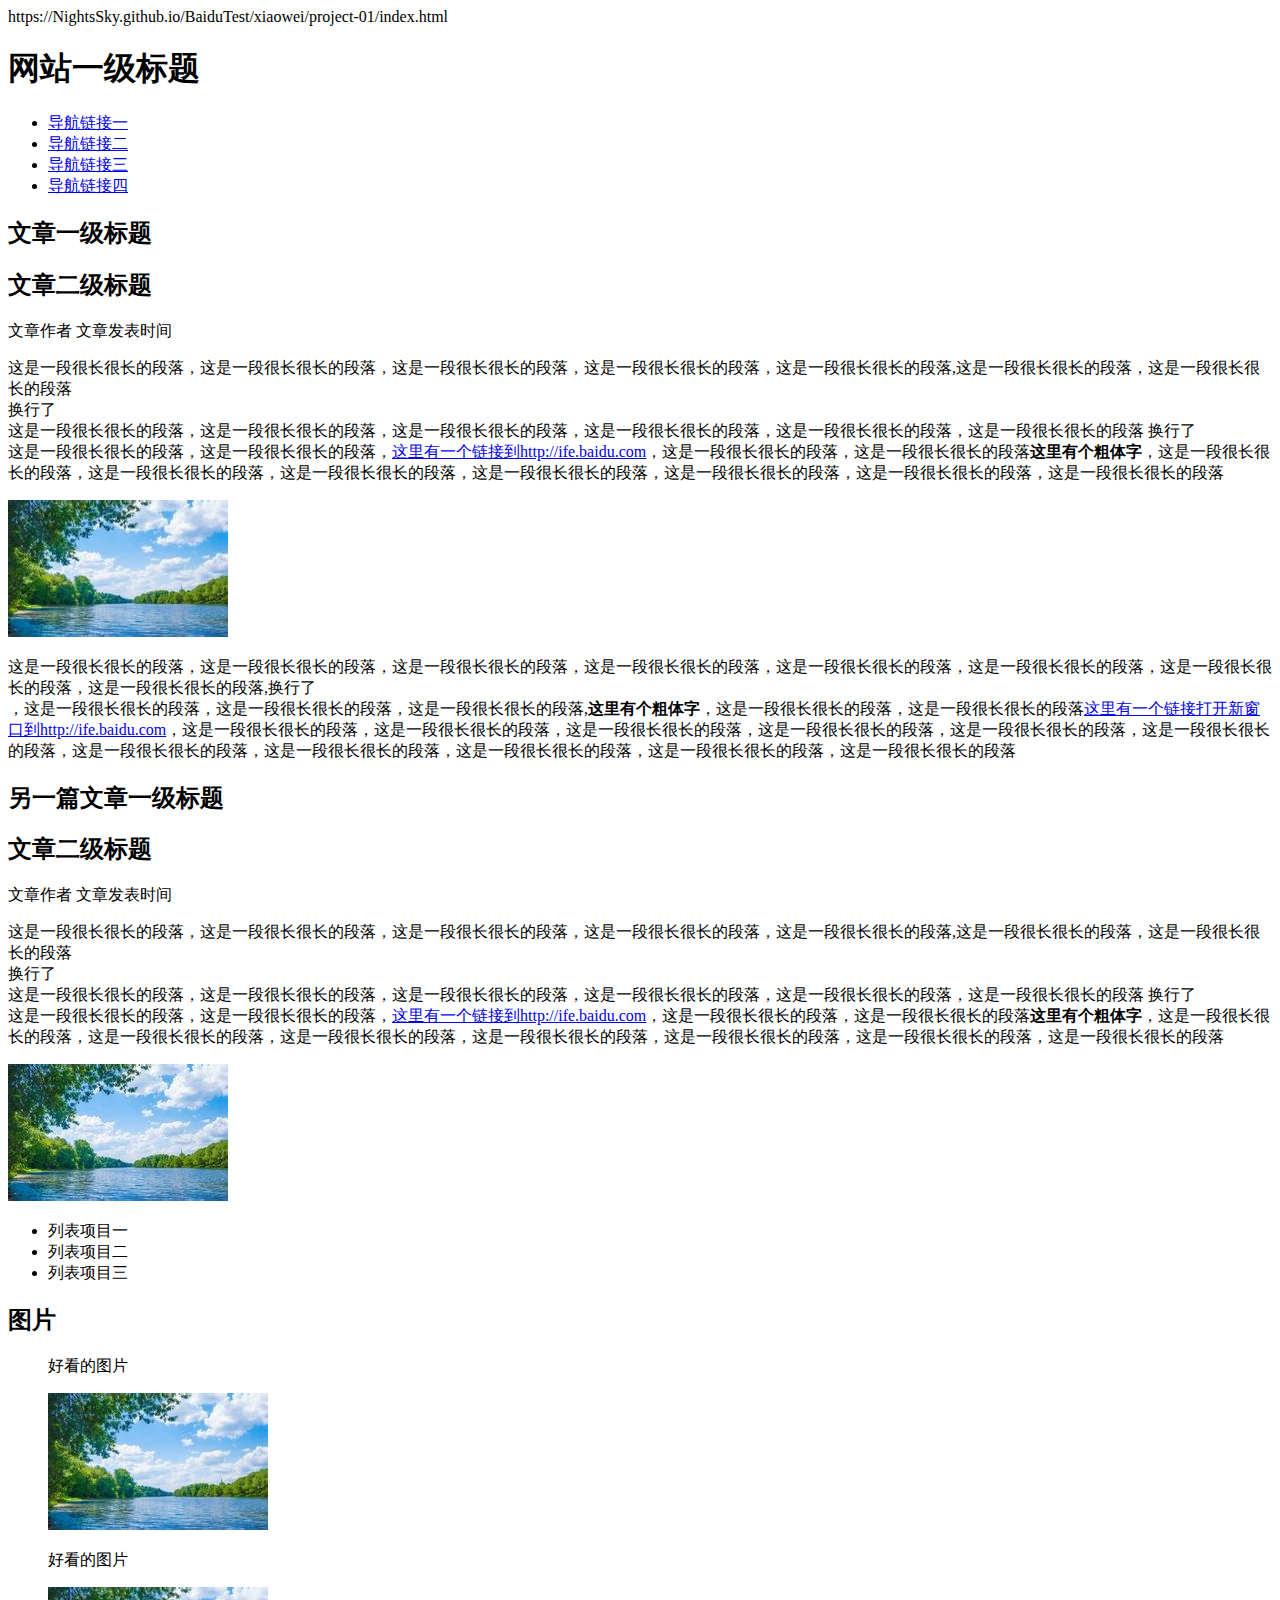
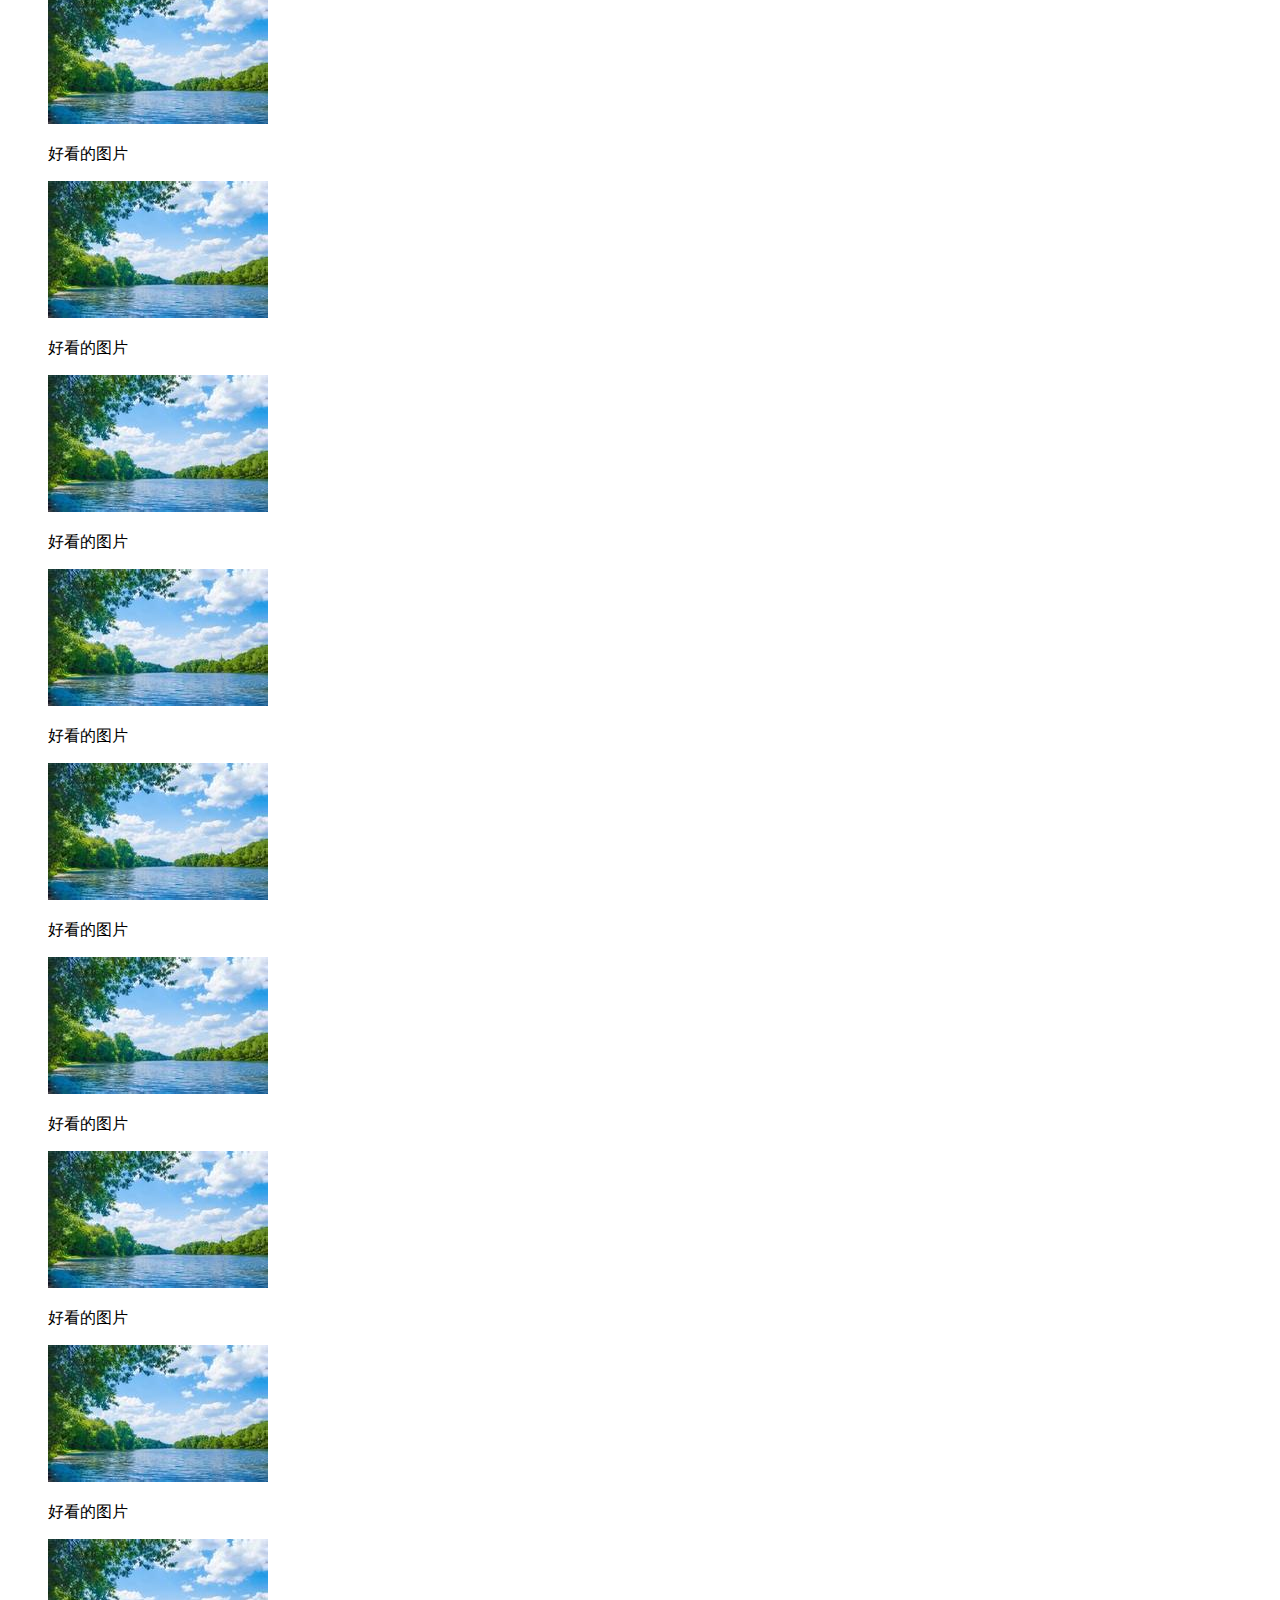
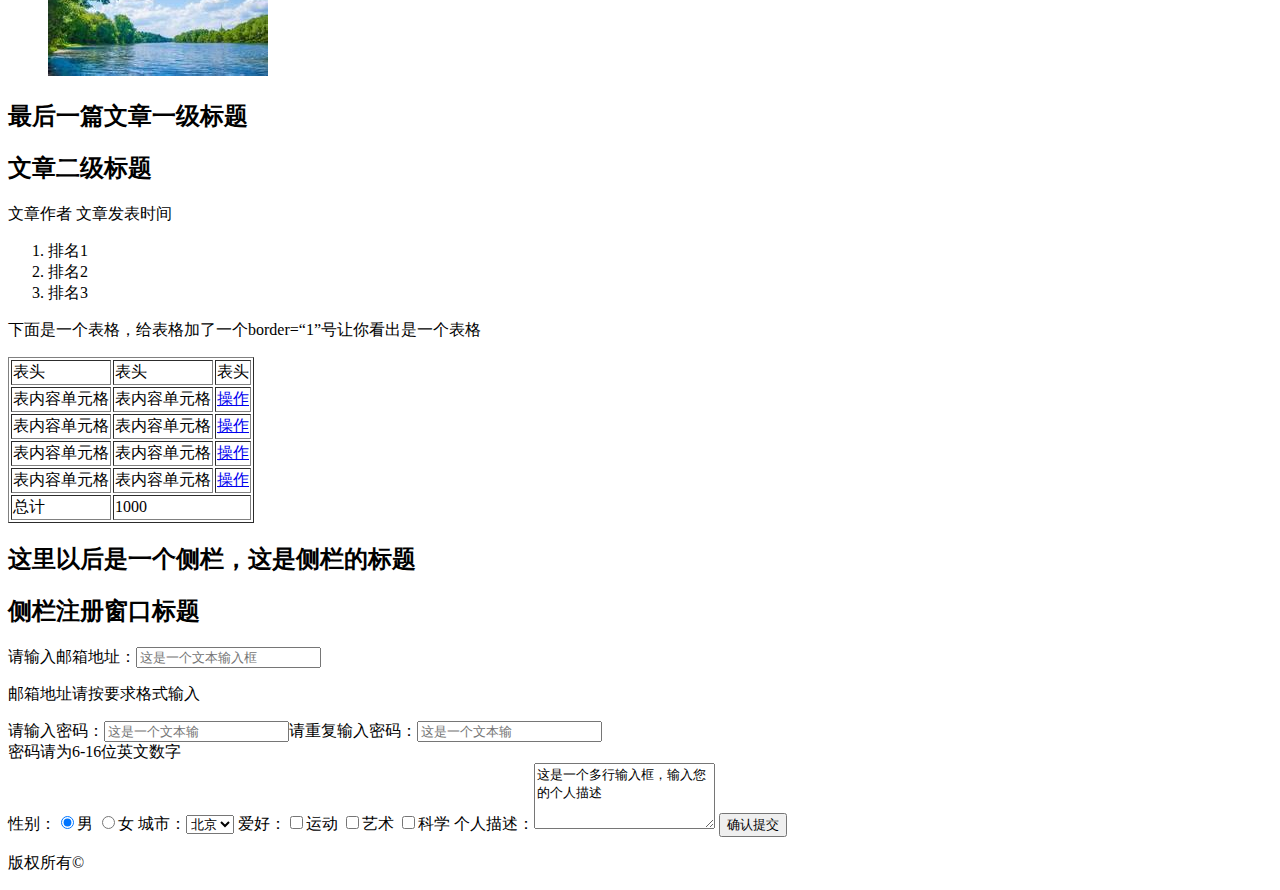
<file: xiaowei/project-01/index.html>
<!DOCTYPE html>
<html>
<head>
	<title>小薇01</title>
	<meta charset="utf-8">
	https://NightsSky.github.io/BaiduTest/xiaowei/project-01/index.html
</head>
<body>
	<h1>网站一级标题</h1>
	<ul>
		<li><a href="#">导航链接一</a> </li>
		<li><a href="#">导航链接二</a> </li>
		<li><a href="#">导航链接三</a> </li>
		<li><a href="#">导航链接四</a> </li>
	</ul>
	<h2>文章一级标题</h2>
	<h2>文章二级标题</h3>
	<p>文章作者 文章发表时间</p>
	<p>这是一段很长很长的段落，这是一段很长很长的段落，这是一段很长很长的段落，这是一段很长很长的段落，这是一段很长很长的段落,这是一段很长很长的段落，这是一段很长很长的段落<br/>换行了<br/> 这是一段很长很长的段落，这是一段很长很长的段落，这是一段很长很长的段落，这是一段很长很长的段落，这是一段很长很长的段落，这是一段很长很长的段落 换行了<br>这是一段很长很长的段落，这是一段很长很长的段落，<a href="http://ife.baidu.com">这里有一个链接到http://ife.baidu.com</a>，这是一段很长很长的段落，这是一段很长很长的段落<strong>这里有个粗体字</strong>，这是一段很长很长的段落，这是一段很长很长的段落，这是一段很长很长的段落，这是一段很长很长的段落，这是一段很长很长的段落，这是一段很长很长的段落，这是一段很长很长的段落</p>
	<img src="img/1.jpg">
	<p>这是一段很长很长的段落，这是一段很长很长的段落，这是一段很长很长的段落，这是一段很长很长的段落，这是一段很长很长的段落，这是一段很长很长的段落，这是一段很长很长的段落，这是一段很长很长的段落,换行了<br/>，这是一段很长很长的段落，这是一段很长很长的段落，这是一段很长很长的段落,<strong>这里有个粗体字</strong>，这是一段很长很长的段落，这是一段很长很长的段落<a href="http://ife.baidu.com" target="_blank">这里有一个链接打开新窗口到http://ife.baidu.com</a>，这是一段很长很长的段落，这是一段很长很长的段落，这是一段很长很长的段落，这是一段很长很长的段落，这是一段很长很长的段落，这是一段很长很长的段落，这是一段很长很长的段落，这是一段很长很长的段落，这是一段很长很长的段落，这是一段很长很长的段落，这是一段很长很长的段落</p>
	<h2>另一篇文章一级标题</h2>
	<h2>文章二级标题</h2>
	<p>文章作者 文章发表时间</p>
	<p>这是一段很长很长的段落，这是一段很长很长的段落，这是一段很长很长的段落，这是一段很长很长的段落，这是一段很长很长的段落,这是一段很长很长的段落，这是一段很长很长的段落<br/>换行了<br/> 这是一段很长很长的段落，这是一段很长很长的段落，这是一段很长很长的段落，这是一段很长很长的段落，这是一段很长很长的段落，这是一段很长很长的段落 换行了<br>这是一段很长很长的段落，这是一段很长很长的段落，<a href="http://ife.baidu.com">这里有一个链接到http://ife.baidu.com</a>，这是一段很长很长的段落，这是一段很长很长的段落<strong>这里有个粗体字</strong>，这是一段很长很长的段落，这是一段很长很长的段落，这是一段很长很长的段落，这是一段很长很长的段落，这是一段很长很长的段落，这是一段很长很长的段落，这是一段很长很长的段落</p>
	<img src="img/1.jpg">
	<ul>
		<li>列表项目一</li>
		<li>列表项目二</li>
		<li>列表项目三</li>
	</ul>
	<h2>图片</h2>
	<ul style="background: none">
		<li style="list-style: none;">
		<p>好看的图片</p>
		<img src="img/1.jpg">
		</li>
		<li style="list-style: none;">
		<p>好看的图片</p>
		<img src="img/1.jpg">
		</li>
		<li style="list-style: none;">
		<p>好看的图片</p>
		<img src="img/1.jpg">
		</li>
		<li style="list-style: none;">
		<p>好看的图片</p>
		<img src="img/1.jpg">
		</li>
		<li style="list-style: none;">
		<p>好看的图片</p>
		<img src="img/1.jpg">
		</li>
		<li style="list-style: none;">
		<p>好看的图片</p>
		<img src="img/1.jpg">
		</li>
		<li style="list-style: none;">
		<p>好看的图片</p>
		<img src="img/1.jpg">
		</li>
		<li style="list-style: none;">
		<p>好看的图片</p>
		<img src="img/1.jpg">
		</li>
		<li style="list-style: none;">
		<p>好看的图片</p>
		<img src="img/1.jpg">
		</li>
		<li style="list-style: none;">
		<p>好看的图片</p>
		<img src="img/1.jpg">
		</li>
	</ul>
	<h2>最后一篇文章一级标题</h2>
	<h2>文章二级标题</h2>
	<p>文章作者 文章发表时间</p>
	<ol>
		<li>排名1</li>
		<li>排名2</li>
		<li>排名3</li>
	</ol>
	<p>下面是一个表格，给表格加了一个border=“1”号让你看出是一个表格</p>
	<table border="1">
		<tr>
			<td>表头</td>
			<td>表头</td>
			<td>表头</td>
		</tr>
		<tr>
			<td>表内容单元格</td>
			<td>表内容单元格</td>
			<td><a href="#">操作</a></td>
		</tr>
		<tr>
			<td>表内容单元格</td>
			<td>表内容单元格</td>
			<td><a href="#">操作</a></td>
		</tr>
		<tr>
			<td>表内容单元格</td>
			<td>表内容单元格</td>
			<td><a href="#">操作</a></td>
		</tr>
		<tr>
			<td>表内容单元格</td>
			<td>表内容单元格</td>
			<td><a href="#">操作</a></td>
		</tr>
		<tr>
			<td>总计</td>
			<td colspan="2">1000</td>
		</tr>
	</table>
	<h2>这里以后是一个侧栏，这是侧栏的标题</h2>
	<h2>侧栏注册窗口标题</h2>
	<form>
		请输入邮箱地址：<input type="email" name="" placeholder="这是一个文本输入框">
		<p>邮箱地址请按要求格式输入</p>	
		请输入密码：<input type="password" name="" placeholder="这是一个文本输" maxlength="16">请重复输入密码：<input type="password" name="" placeholder="这是一个文本输" maxlength="16">
		<br/>密码请为6-16位英文数字
		<div>
			性别：<input type="radio" name="sex"  checked="checked" value="male">男  <input type="radio" name="sex">女  
			城市：<select>
				<option value="北京" >北京</option>
				<option value="成都" ">成都</option>
			</select>
			爱好：<input type="checkbox" name="">运动  
			<input type="checkbox" name="">艺术
			<input type="checkbox" name="">科学
			个人描述：<textarea rows="4" cols="20">这是一个多行输入框，输入您的个人描述</textarea>
			<button>确认提交</button>
		</div>
	</form>
	<footer>
		<p>版权所有©</p>
	</footer>

</body>
</html>
</file>
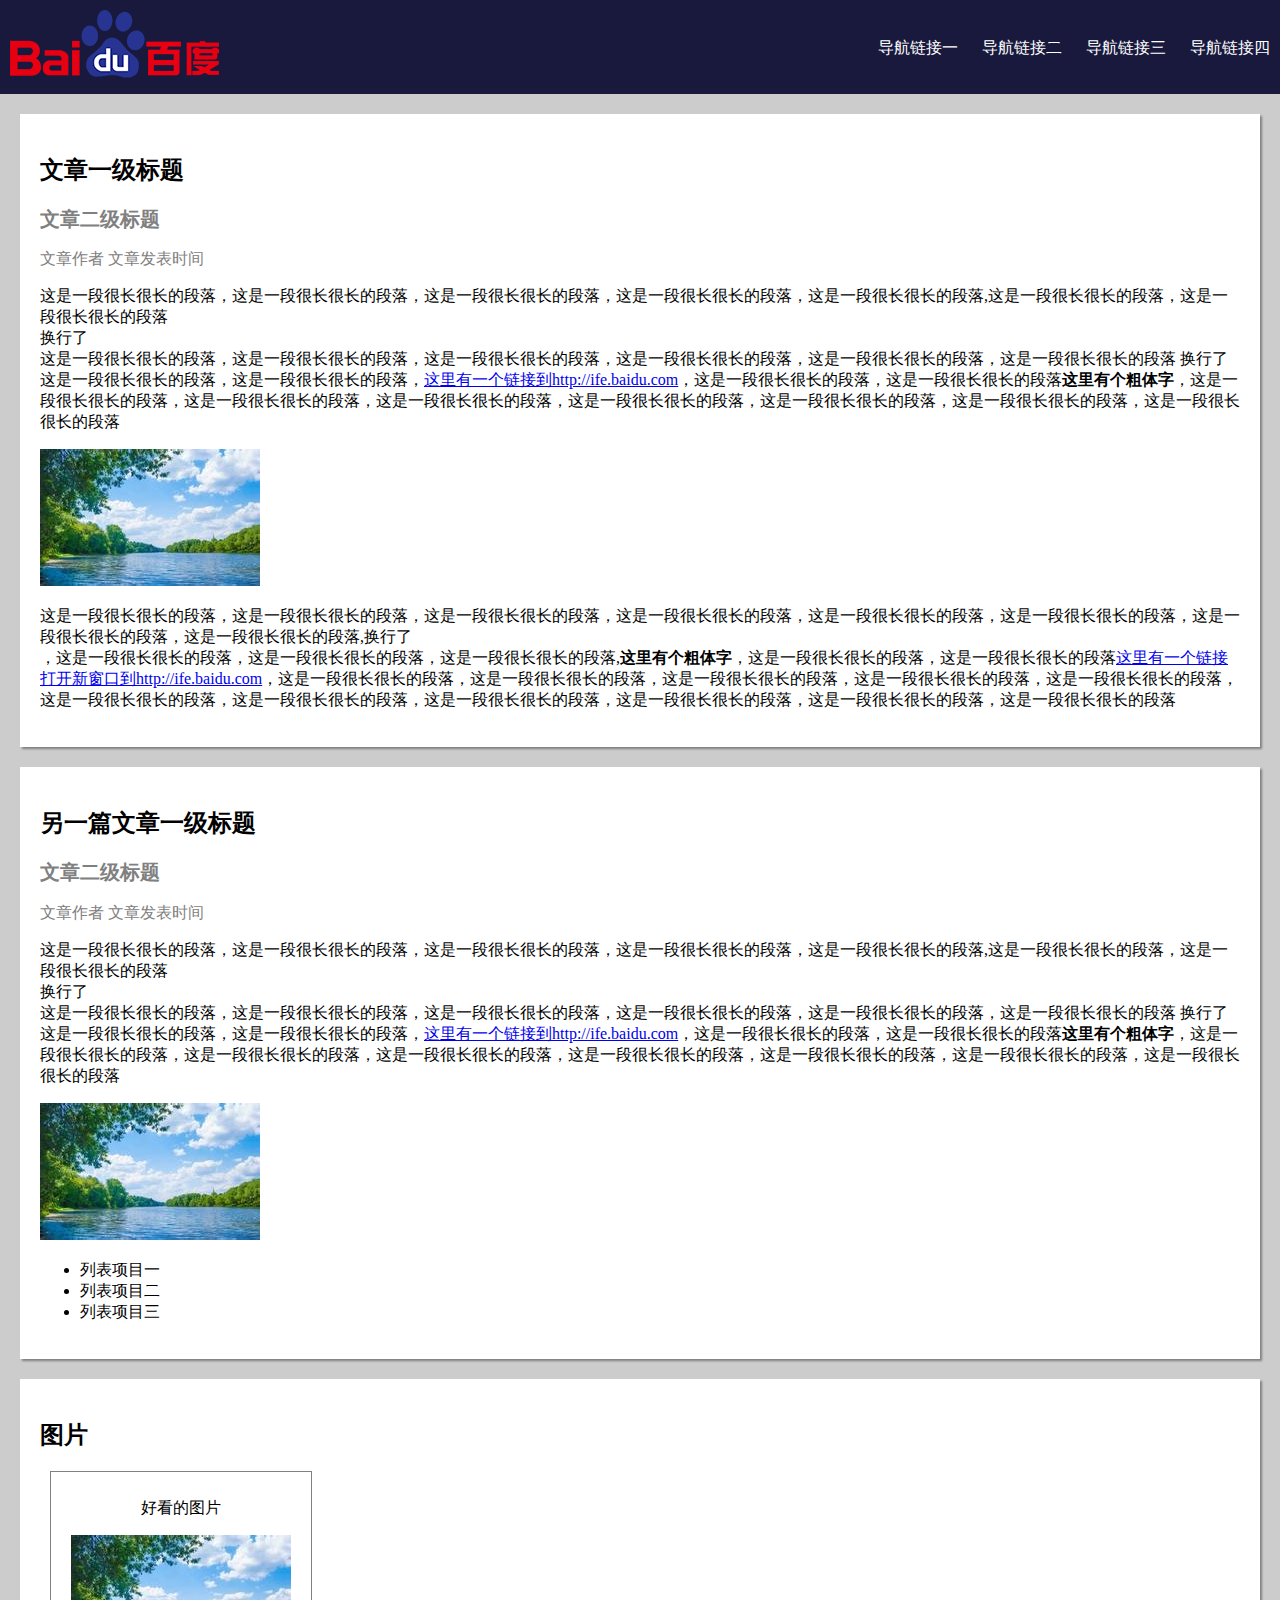
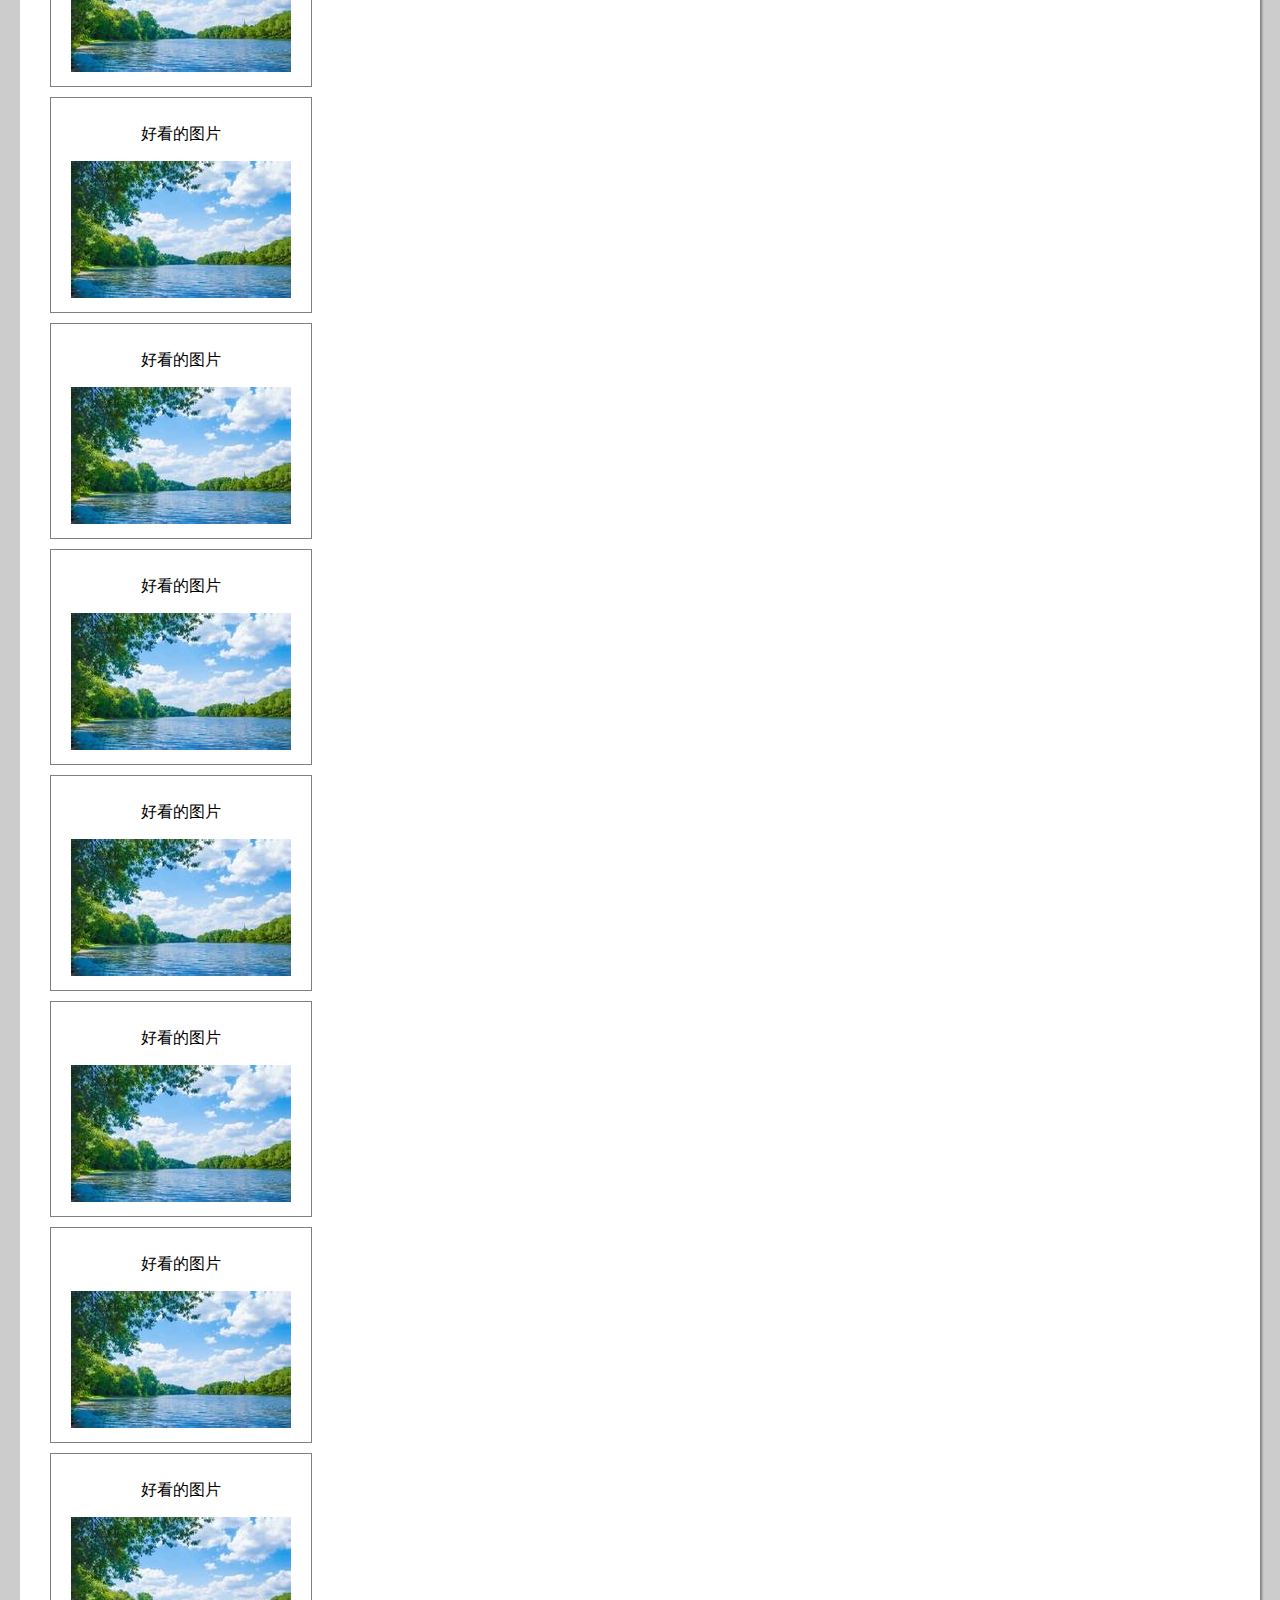
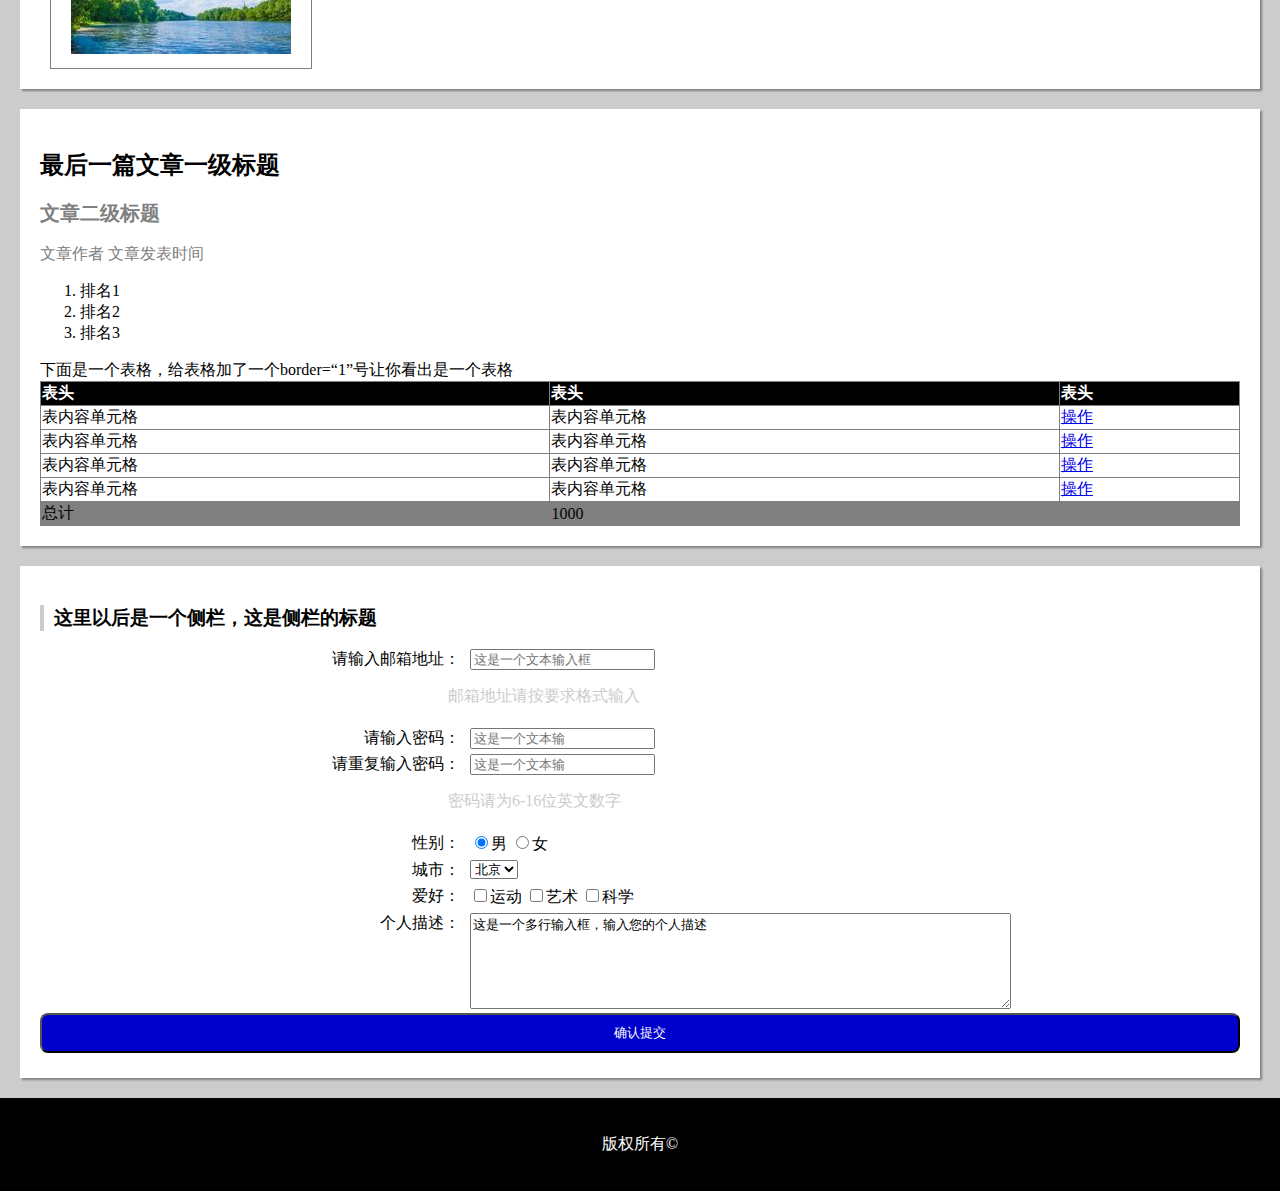
<file: xiaowei/project-02/index.html>
<!DOCTYPE html>
<html>
<head>
	<title>任务二：零基础HTML及CSS编码（一）</title>
	<meta charset="utf-8">
	<link rel="stylesheet" type="text/css" href="css/project-02.css">
</head>
<body>
<div class="header">
	<img src="img/baidu.png">
	<ul>
		<li ><a href="#">导航链接一</a> </li>
		<li ><a href="#">导航链接二</a> </li>
		<li ><a href="#">导航链接三</a> </li>
		<li ><a href="#">导航链接四</a> </li>
	</ul>
</div>
<div class="content">
	<h2>文章一级标题</h2>
	<h2 class="title2">文章二级标题</h2>
	<p class="title3">文章作者 文章发表时间</p>
	<p>这是一段很长很长的段落，这是一段很长很长的段落，这是一段很长很长的段落，这是一段很长很长的段落，这是一段很长很长的段落,这是一段很长很长的段落，这是一段很长很长的段落<br/>换行了<br/> 这是一段很长很长的段落，这是一段很长很长的段落，这是一段很长很长的段落，这是一段很长很长的段落，这是一段很长很长的段落，这是一段很长很长的段落 换行了<br>这是一段很长很长的段落，这是一段很长很长的段落，<a href="http://ife.baidu.com">这里有一个链接到http://ife.baidu.com</a>，这是一段很长很长的段落，这是一段很长很长的段落<strong>这里有个粗体字</strong>，这是一段很长很长的段落，这是一段很长很长的段落，这是一段很长很长的段落，这是一段很长很长的段落，这是一段很长很长的段落，这是一段很长很长的段落，这是一段很长很长的段落</p>
	<img src="img/1.jpg">
	<p>这是一段很长很长的段落，这是一段很长很长的段落，这是一段很长很长的段落，这是一段很长很长的段落，这是一段很长很长的段落，这是一段很长很长的段落，这是一段很长很长的段落，这是一段很长很长的段落,换行了<br/>，这是一段很长很长的段落，这是一段很长很长的段落，这是一段很长很长的段落,<strong>这里有个粗体字</strong>，这是一段很长很长的段落，这是一段很长很长的段落<a href="http://ife.baidu.com" target="_blank">这里有一个链接打开新窗口到http://ife.baidu.com</a>，这是一段很长很长的段落，这是一段很长很长的段落，这是一段很长很长的段落，这是一段很长很长的段落，这是一段很长很长的段落，这是一段很长很长的段落，这是一段很长很长的段落，这是一段很长很长的段落，这是一段很长很长的段落，这是一段很长很长的段落，这是一段很长很长的段落</p>
</div>
<div class="content">
	<h2>另一篇文章一级标题</h2>
	<h2 class="title2">文章二级标题</h2>
	<p class="title3">文章作者 文章发表时间</p>
	<p>这是一段很长很长的段落，这是一段很长很长的段落，这是一段很长很长的段落，这是一段很长很长的段落，这是一段很长很长的段落,这是一段很长很长的段落，这是一段很长很长的段落<br/>换行了<br/> 这是一段很长很长的段落，这是一段很长很长的段落，这是一段很长很长的段落，这是一段很长很长的段落，这是一段很长很长的段落，这是一段很长很长的段落 换行了<br>这是一段很长很长的段落，这是一段很长很长的段落，<a href="http://ife.baidu.com">这里有一个链接到http://ife.baidu.com</a>，这是一段很长很长的段落，这是一段很长很长的段落<strong>这里有个粗体字</strong>，这是一段很长很长的段落，这是一段很长很长的段落，这是一段很长很长的段落，这是一段很长很长的段落，这是一段很长很长的段落，这是一段很长很长的段落，这是一段很长很长的段落</p>
	<img src="img/1.jpg">
	<ul>
		<li>列表项目一</li>
		<li>列表项目二</li>
		<li>列表项目三</li>
	</ul>
</div>
<div class="content pic">

	<h2>图片</h2>
	<div>
		<p>好看的图片</p>
		<img src="img/1.jpg">
	</div>
	<div>
		<p>好看的图片</p>
		<img src="img/1.jpg">
	</div>
	<div>
		<p>好看的图片</p>
		<img src="img/1.jpg">
	</div>
	<div>
		<p>好看的图片</p>
		<img src="img/1.jpg">
	</div>
	<div>
		<p>好看的图片</p>
		<img src="img/1.jpg">
	</div>
	<div>
		<p>好看的图片</p>
		<img src="img/1.jpg">
	</div>
	<div>
		<p>好看的图片</p>
		<img src="img/1.jpg">
	</div>
	<div>
		<p>好看的图片</p>
		<img src="img/1.jpg">
	</div>
</div>
<div class="content">

	<h2>最后一篇文章一级标题</h2>
	<h2 class="title2">文章二级标题</h2>
	<p class="title3">文章作者 文章发表时间</p>
	<ol>
		<li>排名1</li>
		<li>排名2</li>
		<li>排名3</li>
	</ol>
	下面是一个表格，给表格加了一个border=“1”号让你看出是一个表格
	<table border="1">
		<tr>
			<th>表头</th>
			<th>表头</th>
			<th>表头</th>
		</tr>
		<tr>
			<td>表内容单元格</td>
			<td>表内容单元格</td>
			<td><a href="#">操作</a></td>
		</tr>
		<tr>
			<td>表内容单元格</td>
			<td>表内容单元格</td>
			<td><a href="#">操作</a></td>
		</tr>
		<tr>
			<td>表内容单元格</td>
			<td>表内容单元格</td>
			<td><a href="#">操作</a></td>
		</tr>
		<tr>
			<td>表内容单元格</td>
			<td>表内容单元格</td>
			<td><a href="#">操作</a></td>
		</tr>
		<tr class="tr_back">
			<td>总计</td>
			<td colspan="2">1000</td>
		</tr>
	</table>
</div>
<div class="content last_content">
	<h3 class="nav_title">这里以后是一个侧栏，这是侧栏的标题</h3>
	<form>
		<div>
			<label>请输入邮箱地址：</label>
			<input type="email" name="" placeholder="这是一个文本输入框">
			<p>邮箱地址请按要求格式输入</p>
		</div>
		<div>
			<label>请输入密码：</label>
			<input type="password" name="" placeholder="这是一个文本输" maxlength="16">
		</div>
		<div>
			<label>请重复输入密码：</label>
			<input type="password" name="" placeholder="这是一个文本输" maxlength="16">
			<p>密码请为6-16位英文数字</p>
		</div>
		<div>
			<label>性别：</label>
			<input type="radio" name="sex"  checked="checked" value="male">男  <input type="radio" name="sex">女
		</div>
		<div>
			<label>城市：</label>
			<select>
				<option value="北京" >北京</option>
				<option value="成都">成都</option>
			</select>
		</div>
		<div>
		<label>爱好：</label>
			<input type="checkbox" name="">运动
			<input type="checkbox" name="">艺术
			<input type="checkbox" name="">科学

		</div>
		<div>
			<label>个人描述：</label>
			<textarea rows="6" cols="65">这是一个多行输入框，输入您的个人描述</textarea>
			<button>确认提交</button>
		</div>
	</form>
</div>
<footer>
	<p>版权所有©</p>
</footer>

</body>
</html>
</file>
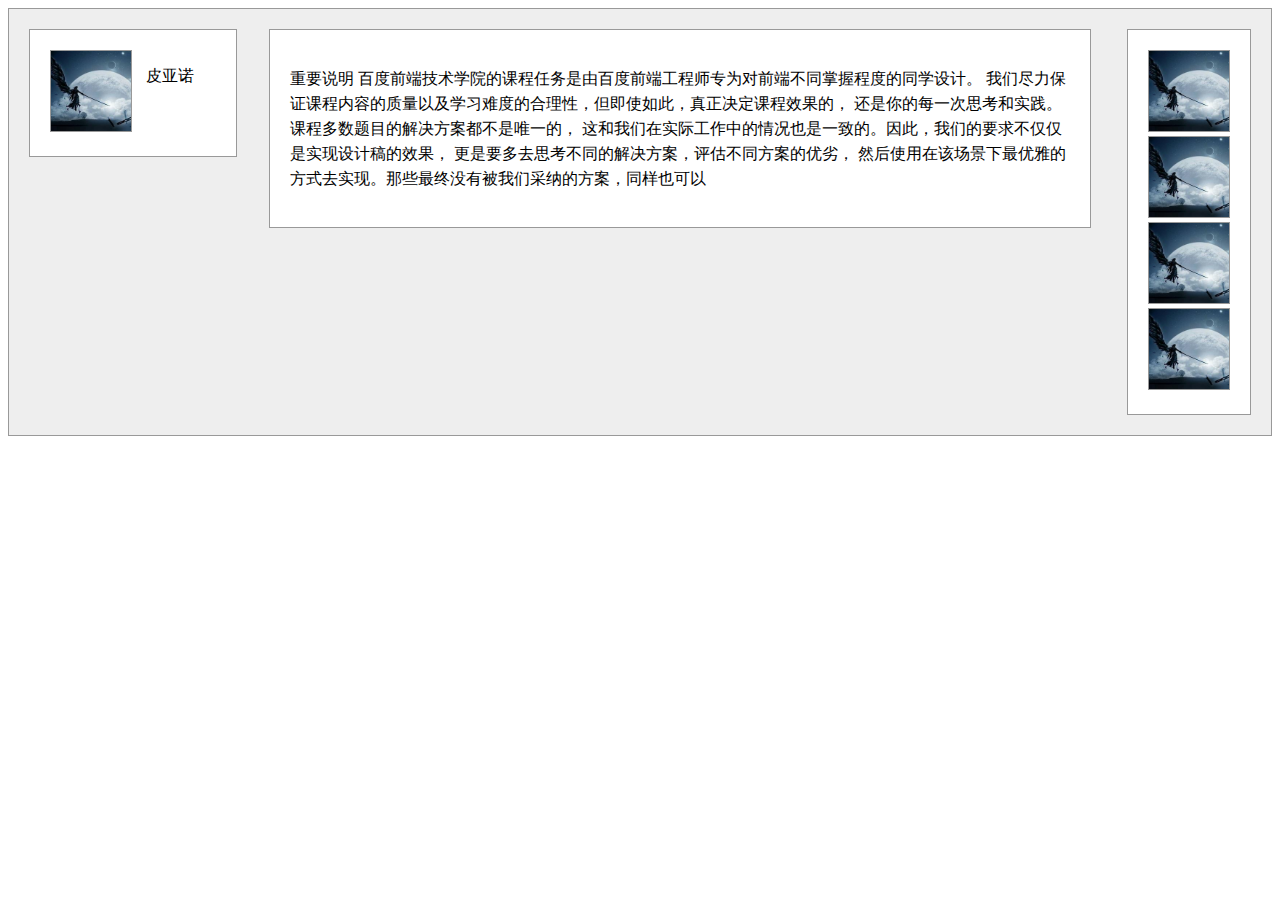
<file: xiaowei/project-03/index.html>
<!DOCTYPE html>
<html>
<head>
	<title>任务三：三栏式布局</title>
	<meta charset="utf-8">
	<link rel="stylesheet" type="text/css" href="CSS/style.css">
</head>
<body>
	<div class="bg">
		<div class="bg_left">
			<img src="img/avatar.jpg" alt="avatar">
			<p>皮亚诺</p>
		</div>
		<div class="bg_right">
			<img src="img/avatar.jpg" ><br/>
			<img src="img/avatar.jpg" ><br/>
			<img src="img/avatar.jpg" ><br/>
			<img src="img/avatar.jpg" ><br/>
		</div>


		<div class="bg_center">
			<p>重要说明 百度前端技术学院的课程任务是由百度前端工程师专为对前端不同掌握程度的同学设计。
				我们尽力保证课程内容的质量以及学习难度的合理性，但即使如此，真正决定课程效果的，
				还是你的每一次思考和实践。 课程多数题目的解决方案都不是唯一的，
				这和我们在实际工作中的情况也是一致的。因此，我们的要求不仅仅是实现设计稿的效果，
				更是要多去思考不同的解决方案，评估不同方案的优劣，
				然后使用在该场景下最优雅的方式去实现。那些最终没有被我们采纳的方案，同样也可以</p>
		</div>
		<div class="clear"></div>

	</div>
</body>
</html>
</file>
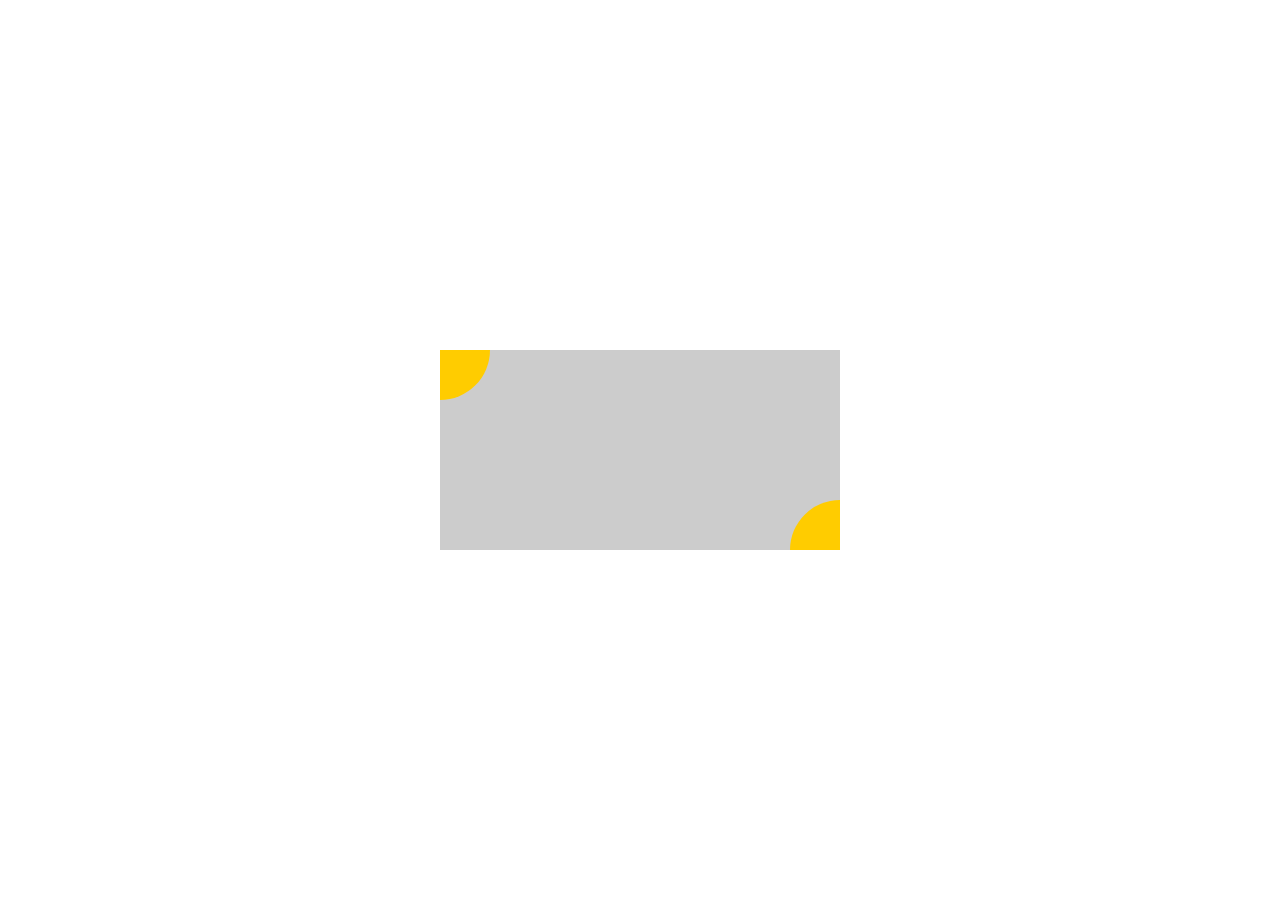
<file: xiaowei/project-04/index.html>
<!DOCTYPE html>
<html>
<head>
	<title>任务三：三栏式布局</title>
	<meta charset="utf-8">
	<link rel="stylesheet" type="text/css" href="CSS/style.css">
</head>
<body>
	<div class="bg">
		<div class="left_top"></div>
		<div class="right_bottom"></div>
	</div>
</body>
</html>
</file>
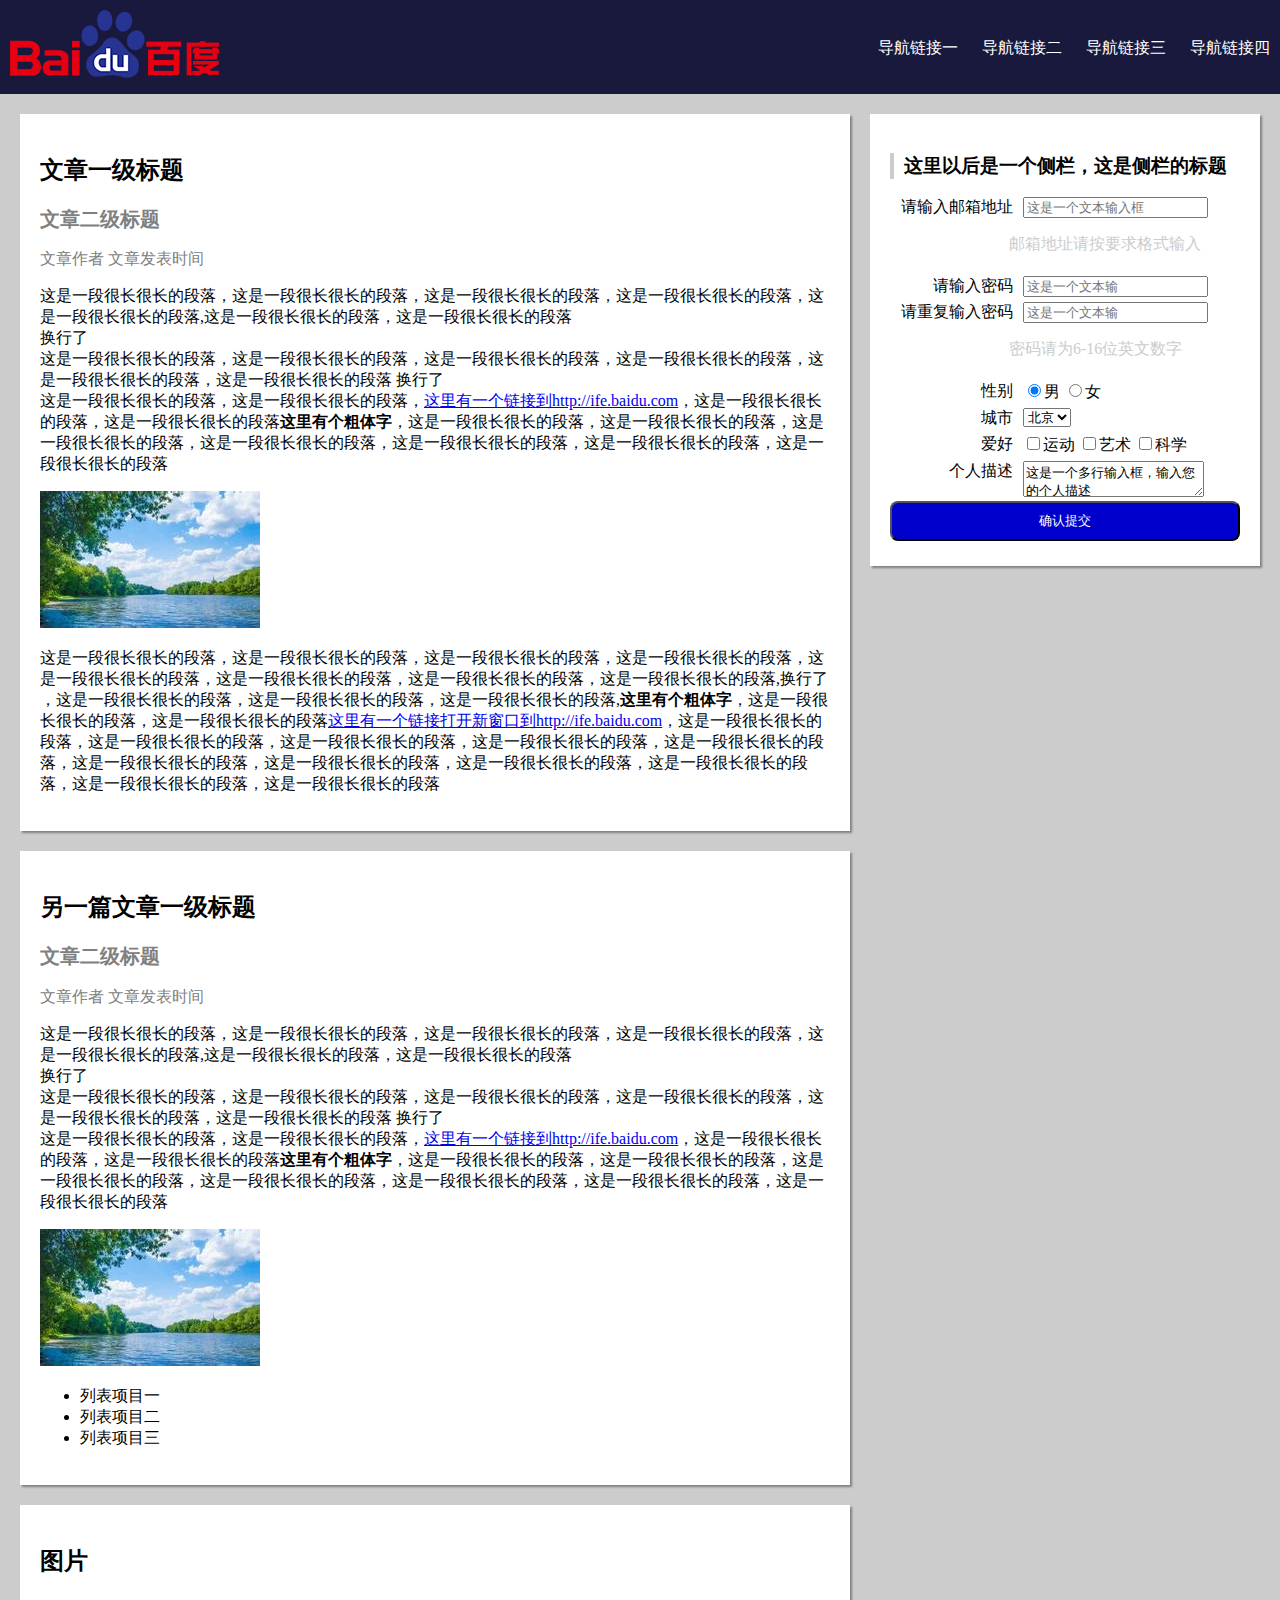
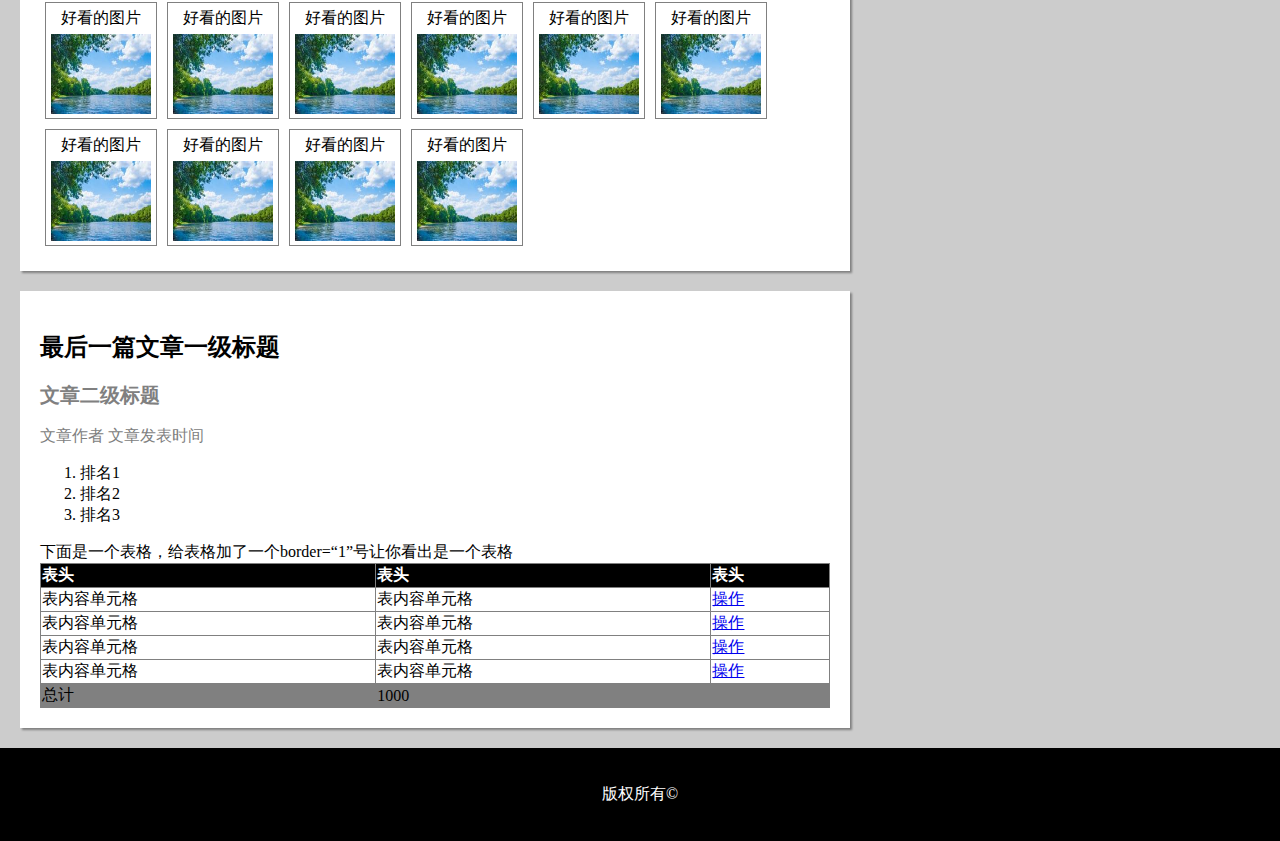
<file: xiaowei/project-05/index.html>
<!DOCTYPE html>
<html>
<head>
	<title>任务五：零基础HTML及CSS编码（二）</title>
	<meta charset="utf-8">
	<link rel="stylesheet" type="text/css" href="CSS/style.css">
</head>
<div class="header">
	<img src="img/baidu.png">
	<ul>
		<li ><a href="#">导航链接一</a> </li>
		<li ><a href="#">导航链接二</a> </li>
		<li ><a href="#">导航链接三</a> </li>
		<li ><a href="#">导航链接四</a> </li>
	</ul>
</div>
<body >
<div class="main">
	<div class="left_content">
		<div class="content">
			<h2>文章一级标题</h2>
			<h2 class="title2">文章二级标题</h2>
			<p class="title3">文章作者 文章发表时间</p>
			<p>这是一段很长很长的段落，这是一段很长很长的段落，这是一段很长很长的段落，这是一段很长很长的段落，这是一段很长很长的段落,这是一段很长很长的段落，这是一段很长很长的段落<br/>换行了<br/> 这是一段很长很长的段落，这是一段很长很长的段落，这是一段很长很长的段落，这是一段很长很长的段落，这是一段很长很长的段落，这是一段很长很长的段落 换行了<br>这是一段很长很长的段落，这是一段很长很长的段落，<a href="http://ife.baidu.com">这里有一个链接到http://ife.baidu.com</a>，这是一段很长很长的段落，这是一段很长很长的段落<strong>这里有个粗体字</strong>，这是一段很长很长的段落，这是一段很长很长的段落，这是一段很长很长的段落，这是一段很长很长的段落，这是一段很长很长的段落，这是一段很长很长的段落，这是一段很长很长的段落</p>
			<img src="img/1.jpg">
			<p>这是一段很长很长的段落，这是一段很长很长的段落，这是一段很长很长的段落，这是一段很长很长的段落，这是一段很长很长的段落，这是一段很长很长的段落，这是一段很长很长的段落，这是一段很长很长的段落,换行了<br/>，这是一段很长很长的段落，这是一段很长很长的段落，这是一段很长很长的段落,<strong>这里有个粗体字</strong>，这是一段很长很长的段落，这是一段很长很长的段落<a href="http://ife.baidu.com" target="_blank">这里有一个链接打开新窗口到http://ife.baidu.com</a>，这是一段很长很长的段落，这是一段很长很长的段落，这是一段很长很长的段落，这是一段很长很长的段落，这是一段很长很长的段落，这是一段很长很长的段落，这是一段很长很长的段落，这是一段很长很长的段落，这是一段很长很长的段落，这是一段很长很长的段落，这是一段很长很长的段落</p>
		</div>
		<div class="content">
			<h2>另一篇文章一级标题</h2>
			<h2 class="title2">文章二级标题</h2>
			<p class="title3">文章作者 文章发表时间</p>
			<p>这是一段很长很长的段落，这是一段很长很长的段落，这是一段很长很长的段落，这是一段很长很长的段落，这是一段很长很长的段落,这是一段很长很长的段落，这是一段很长很长的段落<br/>换行了<br/> 这是一段很长很长的段落，这是一段很长很长的段落，这是一段很长很长的段落，这是一段很长很长的段落，这是一段很长很长的段落，这是一段很长很长的段落 换行了<br>这是一段很长很长的段落，这是一段很长很长的段落，<a href="http://ife.baidu.com">这里有一个链接到http://ife.baidu.com</a>，这是一段很长很长的段落，这是一段很长很长的段落<strong>这里有个粗体字</strong>，这是一段很长很长的段落，这是一段很长很长的段落，这是一段很长很长的段落，这是一段很长很长的段落，这是一段很长很长的段落，这是一段很长很长的段落，这是一段很长很长的段落</p>
			<img src="img/1.jpg">
			<ul>
				<li>列表项目一</li>
				<li>列表项目二</li>
				<li>列表项目三</li>
			</ul>
		</div>
		<div class="content pic">

			<h2>图片</h2>
			<div class="pic_content">

				<div>
					<p>好看的图片</p>
					<img src="img/1.jpg">
				</div>
				<div>
					<p>好看的图片</p>
					<img src="img/1.jpg">
				</div>
				<div>
					<p>好看的图片</p>
					<img src="img/1.jpg">
				</div>
				<div>
					<p>好看的图片</p>
					<img src="img/1.jpg">
				</div>
				<div>
					<p>好看的图片</p>
					<img src="img/1.jpg">
				</div>
				<div>
					<p>好看的图片</p>
					<img src="img/1.jpg">
				</div>
				<div>
					<p>好看的图片</p>
					<img src="img/1.jpg">
				</div>
				<div>
					<p>好看的图片</p>
					<img src="img/1.jpg">
				</div>
				<div>
					<p>好看的图片</p>
					<img src="img/1.jpg">
				</div>
				<div>
					<p>好看的图片</p>
					<img src="img/1.jpg">
				</div>
			</div>
		</div>
		<div class="content">

			<h2>最后一篇文章一级标题</h2>
			<h2 class="title2">文章二级标题</h2>
			<p class="title3">文章作者 文章发表时间</p>
			<ol>
				<li>排名1</li>
				<li>排名2</li>
				<li>排名3</li>
			</ol>
			下面是一个表格，给表格加了一个border=“1”号让你看出是一个表格
			<table border="1">
				<tr>
					<th>表头</th>
					<th>表头</th>
					<th>表头</th>
				</tr>
				<tr>
					<td>表内容单元格</td>
					<td>表内容单元格</td>
					<td><a href="#">操作</a></td>
				</tr>
				<tr>
					<td>表内容单元格</td>
					<td>表内容单元格</td>
					<td><a href="#">操作</a></td>
				</tr>
				<tr>
					<td>表内容单元格</td>
					<td>表内容单元格</td>
					<td><a href="#">操作</a></td>
				</tr>
				<tr>
					<td>表内容单元格</td>
					<td>表内容单元格</td>
					<td><a href="#">操作</a></td>
				</tr>
				<tr class="tr_back">
					<td>总计</td>
					<td colspan="2">1000</td>
				</tr>
			</table>
		</div>
	</div>
	<div class="content right_content">
		<h3 class="nav_title">这里以后是一个侧栏，这是侧栏的标题</h3>
		<form>
			<div>
				<label>请输入邮箱地址</label>
				<input type="email" name="" placeholder="这是一个文本输入框">
				<p>邮箱地址请按要求格式输入</p>
			</div>
			<div>
				<label>请输入密码</label>
				<input type="password" name="" placeholder="这是一个文本输" maxlength="16">
			</div>
			<div>
				<label>请重复输入密码</label>
				<input type="password" name="" placeholder="这是一个文本输" maxlength="16">
				<p>密码请为6-16位英文数字</p>
			</div>
			<div>
				<label>性别</label>
				<input type="radio" name="sex"  checked="checked" value="male">男  <input type="radio" name="sex">女
			</div>
			<div>
				<label>城市</label>
				<select>
					<option value="北京" >北京</option>
					<option value="成都">成都</option>
				</select>
			</div>
			<div>
				<label>爱好</label>
				<input type="checkbox" name="">运动
				<input type="checkbox" name="">艺术
				<input type="checkbox" name="">科学

			</div>
			<div>
				<label>个人描述</label>
				<textarea>这是一个多行输入框，输入您的个人描述</textarea>
				<button>确认提交</button>
			</div>
		</form>
	</div>
</div>

<footer>
	<p>版权所有©</p>
</footer>

</body>
</html>
</file>
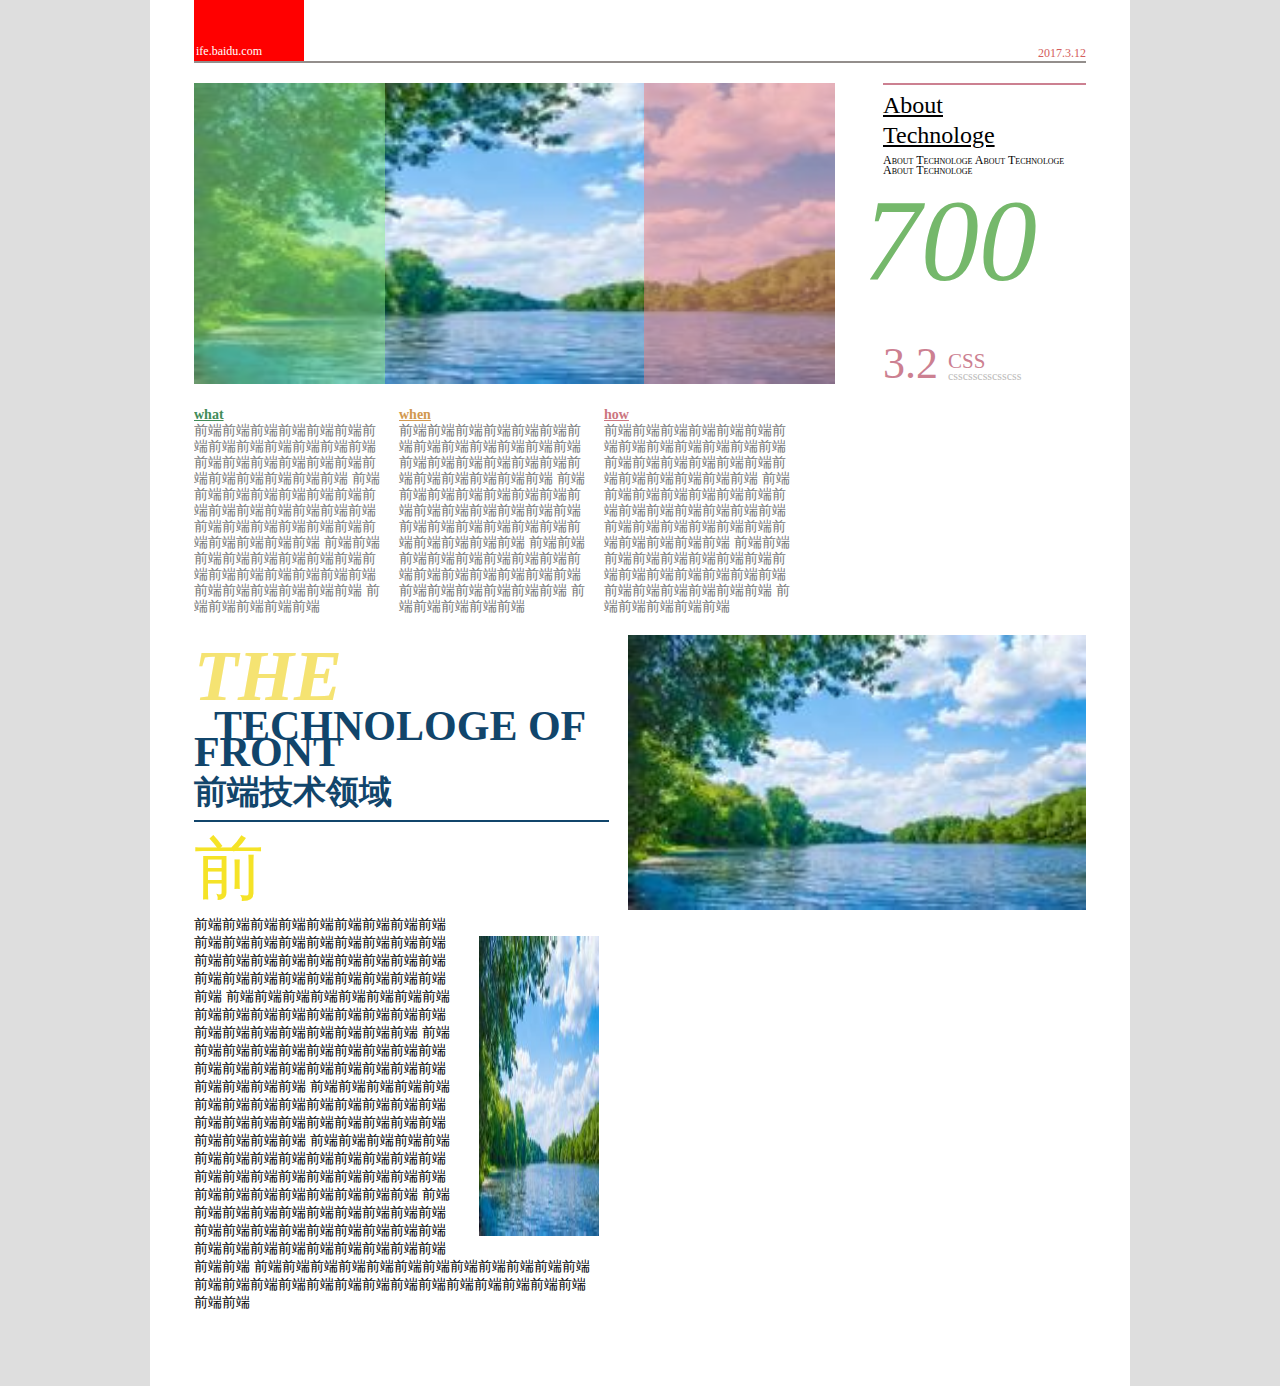
<file: xiaowei/project-06/index.html>
<!DOCTYPE html>
<html>
<head>
	<title>任务六：通过HTML及CSS模拟报纸排版</title>
	<meta charset="utf-8">
	<link rel="stylesheet" type="text/css" href="CSS/style.css">
</head>
<body>
	<div class="body">
<!--头部-->
		<div class="header">
			<div class="header_left">
				<span>ife.baidu.com </span>
			</div>

			<span class="header_right">2017.3.12 </span>
		</div>
<!--主题第一部分-->
		<div class="main_1">
<!--主题第一部分-->
			<div class="main_1_left">
				<img src="img/1.jpg">
				<div class="img_left"></div>
				<div class="img_right"></div>
			</div>

			<div class="main_1_right">
				<div>
					<p class="title_1">about</p>
					<p class="title_2">technologe</p>
				</div>

				<div>
					<p class="title_3">about technologe about technologe</p>
					<p class="title_3">about technologe </p>
				</div>
				<div class="title_4">700</div>

				<div class="main_1_right_bottom">
					<p class="title_5">3.2</p>
						<p class="title_6">CSS</p>
						<p class="title_7">csscsscsscsscss</p>
				</div>
			</div>

		</div>
<!--主题第二部分-->
		<div class="main_2">
			<div class="main_2_1">
				<p class="main_2_1_1"><strong>what</strong></p>
				<p>前端前端前端前端前端前端前端前端前端前端前端前端前端前端前端前端前端前端前端前端前端前端前端前端前端
					前端前端前端前端前端前端前端前端前端前端前端前端前端前端前端前端前端前端前端前端前端前端前端前端前端
					前端前端前端前端前端前端前端前端前端前端前端前端前端前端前端前端前端前端前端前端前端
					前端前端前端前端前端</p>
			</div>
			<div class="main_2_2">
				<p class="main_2_1_2"><strong>when</strong></p>
				<p>前端前端前端前端前端前端前端前端前端前端前端前端前端前端前端前端前端前端前端前端前端前端前端前端前端
					前端前端前端前端前端前端前端前端前端前端前端前端前端前端前端前端前端前端前端前端前端前端前端前端前端
					前端前端前端前端前端前端前端前端前端前端前端前端前端前端前端前端前端前端前端前端前端
					前端前端前端前端前端</p>
			</div>
			<div class="main_2_3">
				<p class="main_2_1_3"><strong>how</strong></p>
				<p>前端前端前端前端前端前端前端前端前端前端前端前端前端前端前端前端前端前端前端前端前端前端前端前端前端
					前端前端前端前端前端前端前端前端前端前端前端前端前端前端前端前端前端前端前端前端前端前端前端前端前端
					前端前端前端前端前端前端前端前端前端前端前端前端前端前端前端前端前端前端前端前端前端
					前端前端前端前端前端</p>
			</div>
			<div>

			</div>
		</div>
<!--主题第二部分-->
		<div class="main_3">
			<div class="main_3_left">
				<span class="font_1">THE</span>
				<span class="font_2">TECHNOLOGE OF FRONT</span>
				<p class="font_3">前端技术领域</p>
				<div class="divider"></div>
				<div class="main_3_left_bottom">
					<div class="font_4">前</div>
					<img src="img/1.jpg"/>
					<span>前端前端前端前端前端前端前端前端前端前端前端前端前端前端前端前端前端前端前端前端前端前端前端前端前端前端前端前端前端前端前端前端前端前端前端前端前端
						前端前端前端前端前端前端前端前端前端前端前端前端前端前端前端前端前端前端前端前端前端前端前端前端前端
						前端前端前端前端前端前端前端前端前端前端前端前端前端前端前端前端前端前端前端前端前端前端前端
						前端前端前端前端前端前端前端前端前端前端前端前端前端前端前端前端前端前端前端前端前端前端前端前端前端前端前端
						前端前端前端前端前端前端前端前端前端前端前端前端前端前端前端前端前端前端前端前端前端前端前端前端前端前端前端前端前端前端前端
						前端前端前端前端前端前端前端前端前端前端前端前端前端前端前端前端前端前端前端前端前端前端前端前端前端前端前端前端前端前端
						前端前端前端前端前端前端前端前端前端前端前端前端前端前端前端前端前端前端前端前端前端前端前端前端前端前端前端前端
					</span>
				</div>
			</div>
			<div class="main_3_right">
				<img src="img/1.jpg"/>
			</div>
		</div>
	</div>

</body>
</html>
</file>
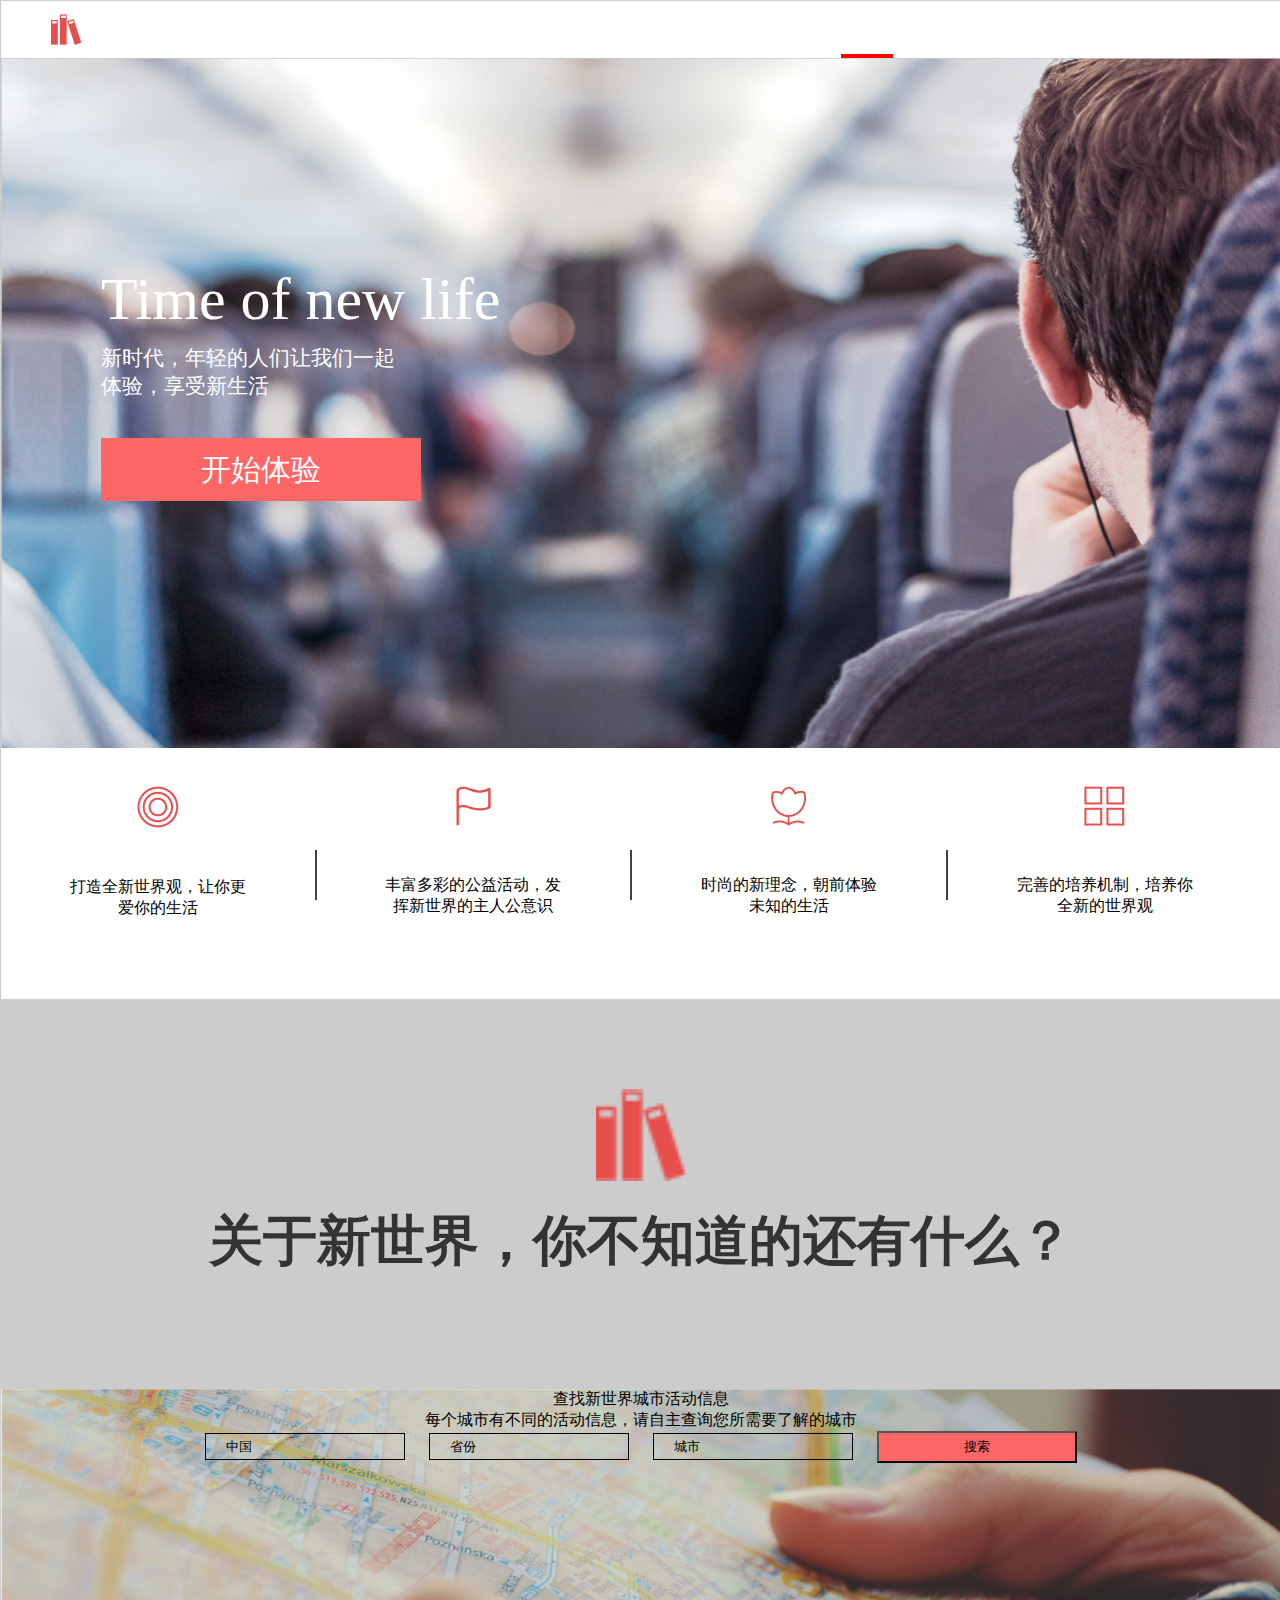
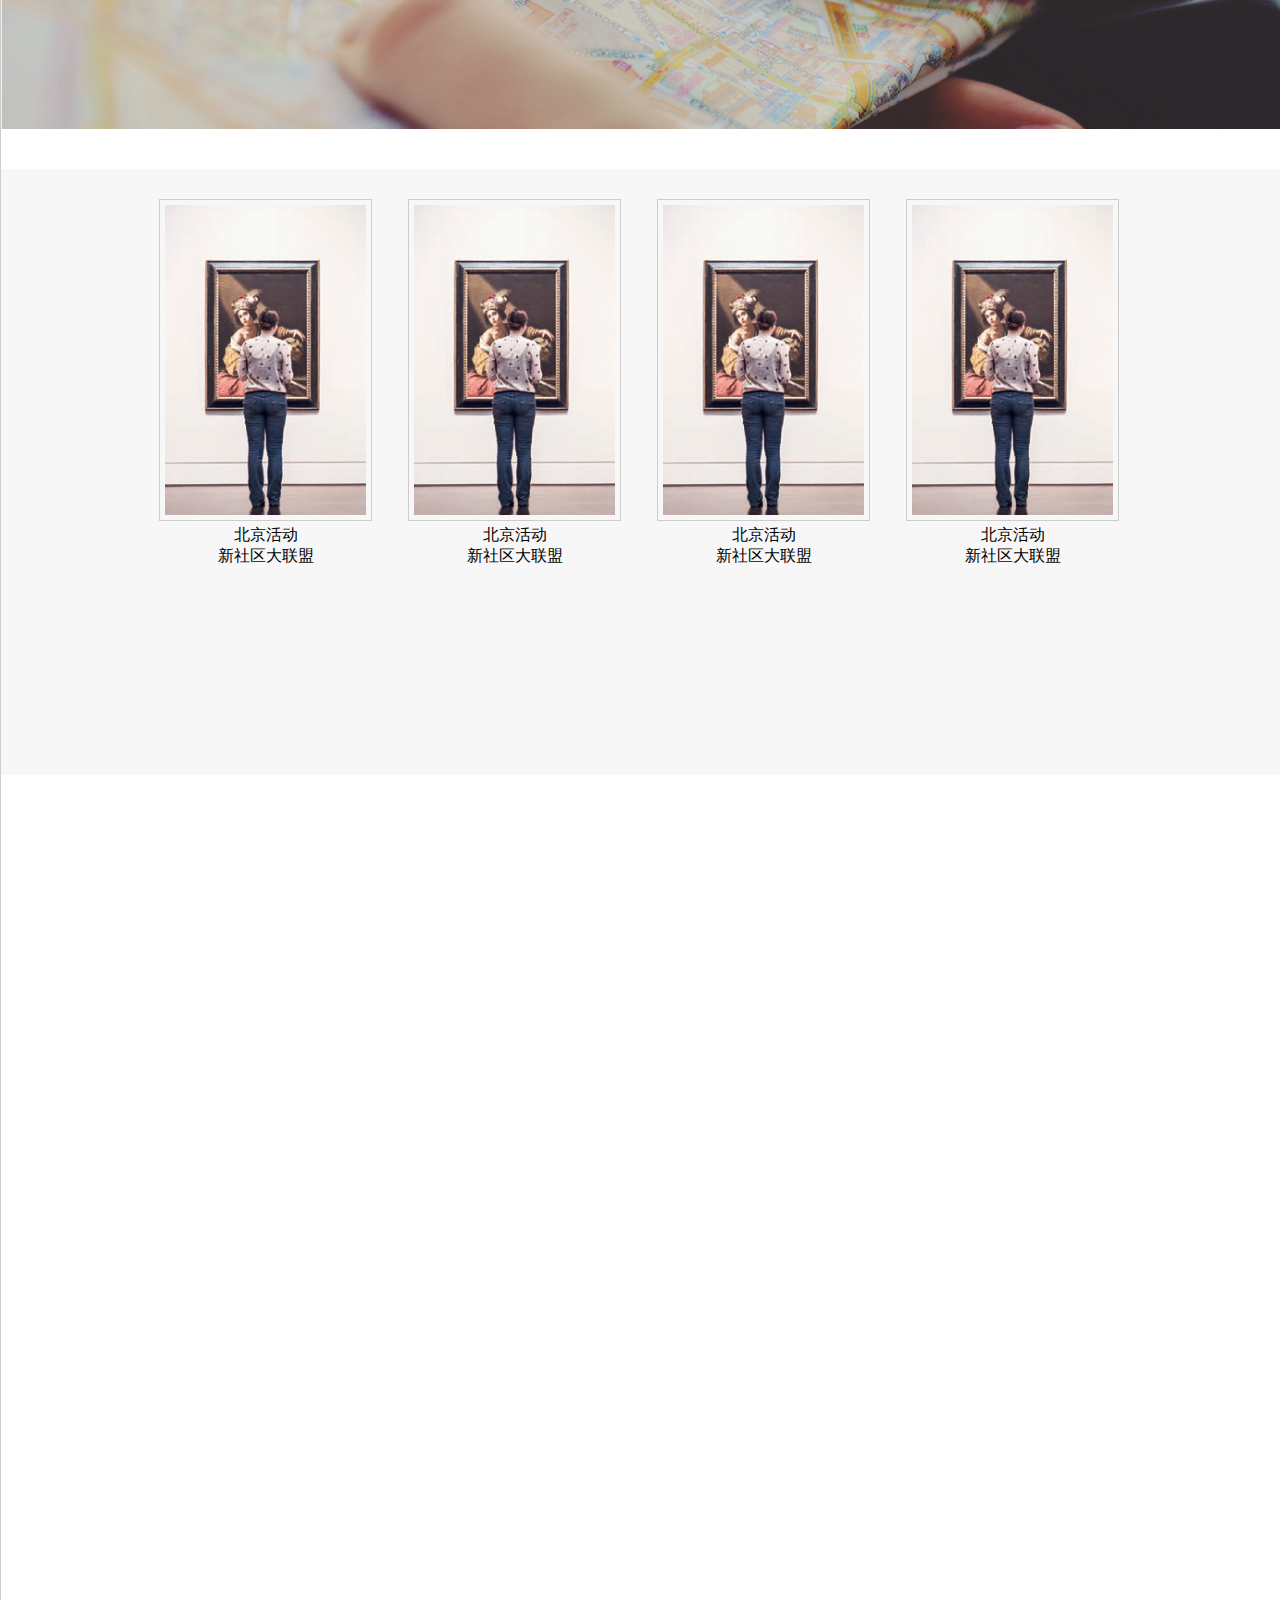
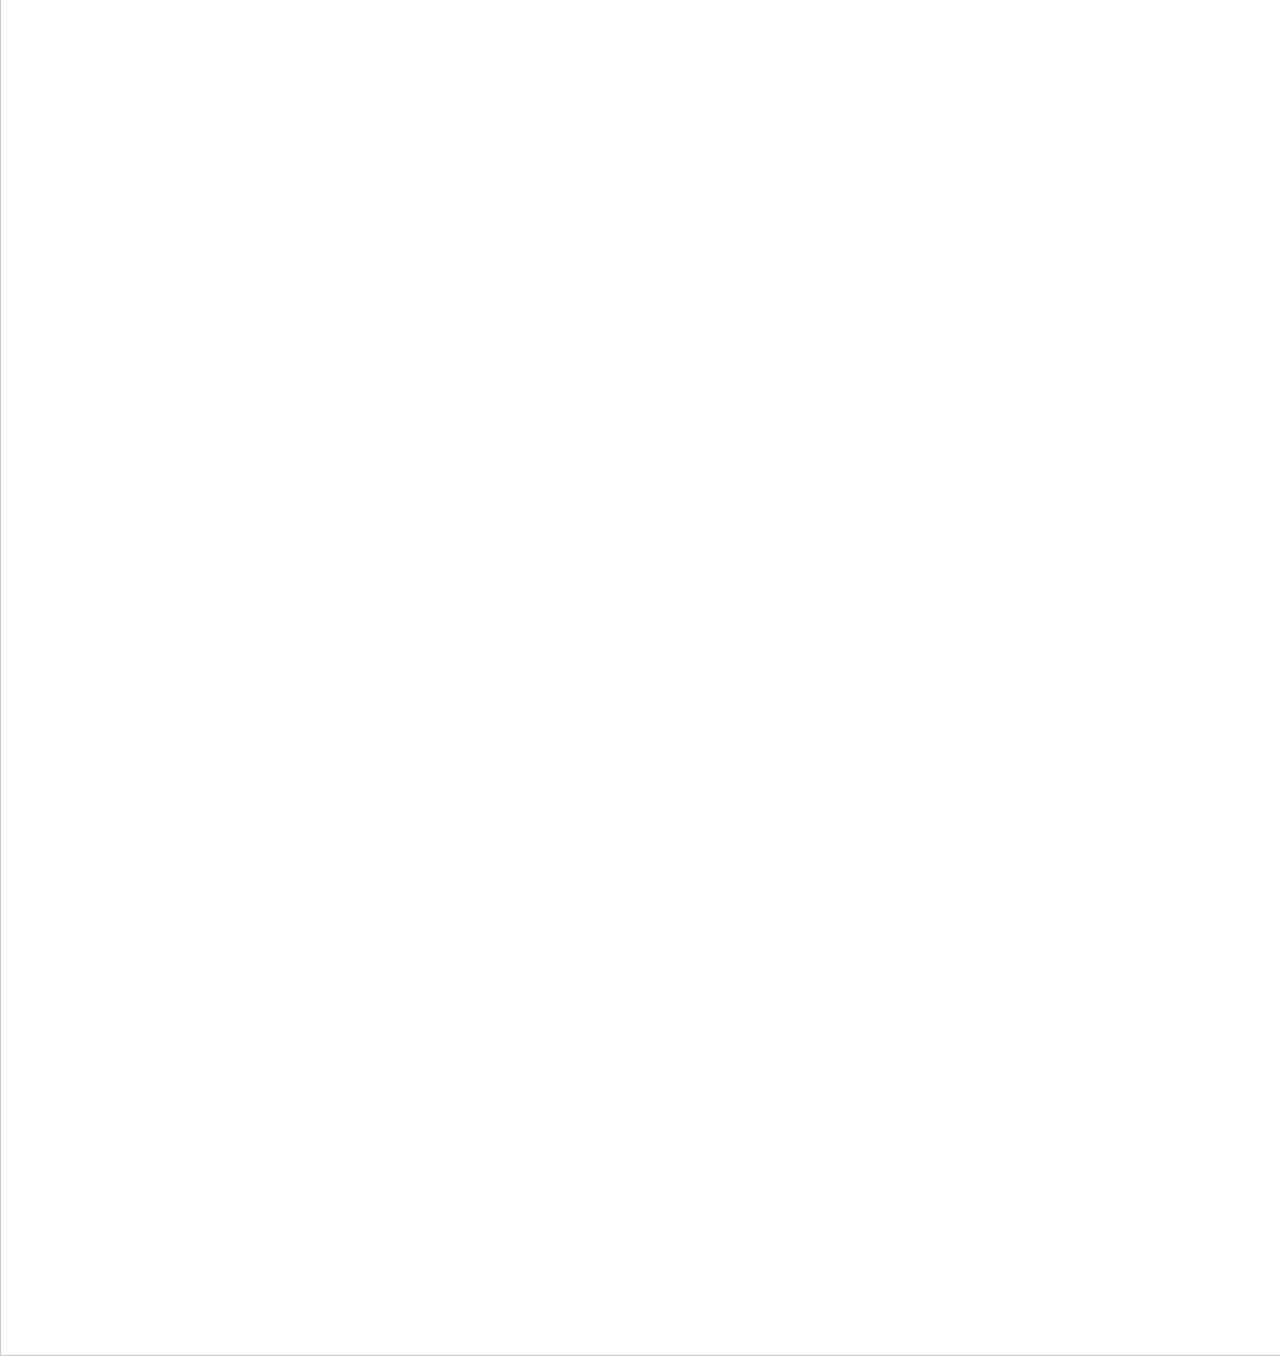
<file: xiaowei/project-07/index.html>
<!DOCTYPE html>
<html>
<head>
	<title>实现常见的技术产品官网的页面架构及样式布局</title>
	<meta charset="utf-8">
	<link rel="stylesheet" type="text/css" href="CSS/style.css">
</head>
<body>
	<header>
		<div class="logo">
			<a class="name" href="#">新世界</a>
		</div>

		<ul>
			<li class="on"><a href="#">首页</a></li>
			<li><a href="#">最新活动</a></li>
			<li><a href="#">项目介绍</a></li>
			<li><a href="#">爱心社区</a></li>
			<li><a href="#">关于我们</a></li>
			<li><a href="#">登陆</a></li>

		</ul>
	</header>
	<div class="main">
		 <div class="content_1">
			 <img class="content_1_bg" src="img/1.png"/>
			 <div class="introduce">
				 <p class="font_1">Time of new life</p>
				 <p class="font_2">新时代，年轻的人们让我们一起<br/>体验，享受新生活</p>
				 <a href="#">开始体验</a>
			 </div>
		 </div>
		<!--内容2-->
		<div class="content_2">
			<div>
				<img src="img/2_1.png">
				<p>打造全新世界观，让你更<br>爱你的生活</p>
			</div>
			<p class="divider" ></p>
			<div>
				<img src="img/2-2.png">
				<p>丰富多彩的公益活动，发<br>挥新世界的主人公意识</p>
			</div>
			<p class="divider" ></p>
			<div>
				<img  src="img/2-3.png">
				<p>时尚的新理念，朝前体验<br>未知的生活</p>
			</div>
			<p class="divider" ></p>
			<div>
				<img src="img/2-4.png">
				<p>完善的培养机制，培养你<br>全新的世界观</p>
			</div>
		</div>
		<!--内容3-->
		<div class="content_3">
			<img src="img/logo.png">
			<p>关于新世界，你不知道的还有什么？</p>
		</div>
		<!--内容4-->
		<div class="content_4">
			<p>查找新世界城市活动信息</p>
			<p>每个城市有不同的活动信息，请自主查询您所需要了解的城市</p>
			<div class="choose_city">
				<form>
					<select  >
						<option value="0">中国</option>
						<option value="1">2</option>
						<option value="2">3</option>
						<option value="3">4</option>
					</select>
					<select >
						<option value="0" style="display: none">省份</option>
						<option value="1">四川</option>
						<option value="2">重庆</option>
						<option value="3">不想写了</option>
					</select>
					<select >
						<option value="0" style="display: none">城市</option>
						<option value="1">成都</option>
						<option value="2">3</option>
						<option value="3">4</option>
					</select>
					<button>搜索</button>
				</form>
			</div>
		</div>
		<!--内容5-->
		<div class="content_5">
			<div class="center">
				<div>
					<img src="img/5-1.png">
					<p>北京活动</p>
					<p>新社区大联盟</p>
				</div>
				<div>
					<img src="img/5-1.png">
					<p>北京活动</p>
					<p>新社区大联盟</p>
				</div>
				<div>
					<img src="img/5-1.png">
					<p>北京活动</p>
					<p>新社区大联盟</p>
				</div>
				<div>
					<img src="img/5-1.png">
					<p>北京活动</p>
					<p>新社区大联盟</p>
				</div>
			</div>
		</div>

	</div>
</body>
</html>
</file>
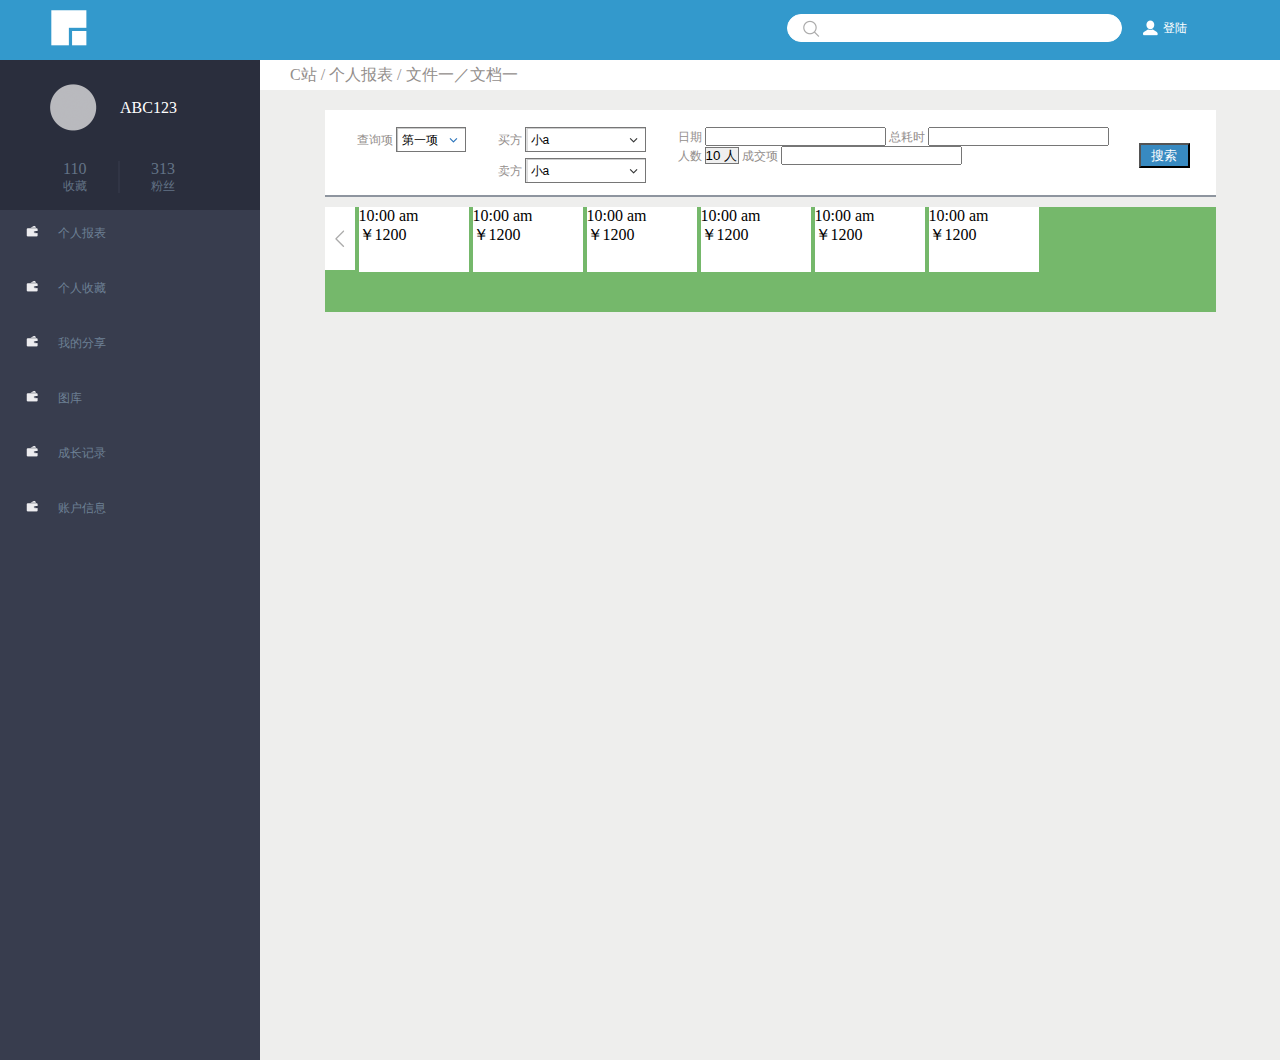
<file: xiaowei/project-09/index.html>
<!DOCTYPE html>
<html lang="en">
<head>
    <meta charset="UTF-8">
    <title>任务九：使用HTML/CSS实现一个复杂页面</title>
    <link type="text/css" href="css/index.css" rel="stylesheet">
</head>
<body>
<header>
    <img class="logo" src="img/logo.png">
    <div class="login_search">
        <form action="#">
            <input type="text" value="">
        </form>
        <img src="img/login.png"><a href="#">登陆</a>
    </div>

</header>

<div class="content">
    <div class="left">
        <div class="user">
            <div class="head">
                <img src="img/cilcle.png"/><span>ABC123</span>
            </div>
            <div class="collect">
                <div class="sc">110<br/><span>收藏</span></div>

                <div class="fs">313<br/><span>粉丝</span></div>
            </div>
        </div>
        <!--列表-->
        <ul class="list">
            <li>个人报表</li>
            <li>个人收藏</li>
            <li>我的分享</li>
            <li>图库</li>
            <li>成长记录</li>
            <li>账户信息</li>
        </ul>
    </div>
    <div class="right">
        <div class="address">
            <p>C站  / 个人报表 / 文件一／文档一</p>
        </div>
        <div class="right_content">

        <div class="query">
            <form action="#">
                <div class="f1">
            查询项 <select>
                    <option value ="volvo">第一项</option>
                    <option value ="saab">第二项</option>
                    <option value="opel">第三项</option>
                    <option value="audi">第四项</option>
                    </select>
                </div>

                <div class="f2">
                    买方 <select>
                    <option value ="volvo">小a</option>
                    <option value ="saab">小b</option>
                    <option value="opel">小c</option>
                </select><br/>
                    卖方 <select>
                    <option value ="volvo">小a</option>
                    <option value ="saab">小b</option>
                    <option value="opel">小c</option>
                </select>
               </div>
                <div class="f3">
                    日期 <input type="text">
                    总耗时 <input type="text">
                    </br>
                    人数 <select>
                    <option value ="volvo">10 人</option>
                    <option value ="saab">2 人</option>
                    <option value="opel">3 人</option>
                    <option value="opel">4 人</option>
                        </select>
                    成交项 <input type="text"/>
                </div>
                <div class="f4">
                    <input type="submit" value="搜索">
                </div>


            </form>
        </div>
        <!--右边第二行-->
        <div class="time">
            <div class="to_left">
                <img src="img/to_left.png"/>
            </div>
            <ul>
                <li>10:00 am <p>￥1200</p></li>
                <li>10:00 am <p>￥1200</p></li>
                <li>10:00 am <p>￥1200</p></li>
                <li>10:00 am <p>￥1200</p></li>
                <li>10:00 am <p>￥1200</p></li>
                <li>10:00 am <p>￥1200</p></li>
            </ul>
        </div>
        </div>
    </div>
</div>

</body>
</html>
</file>
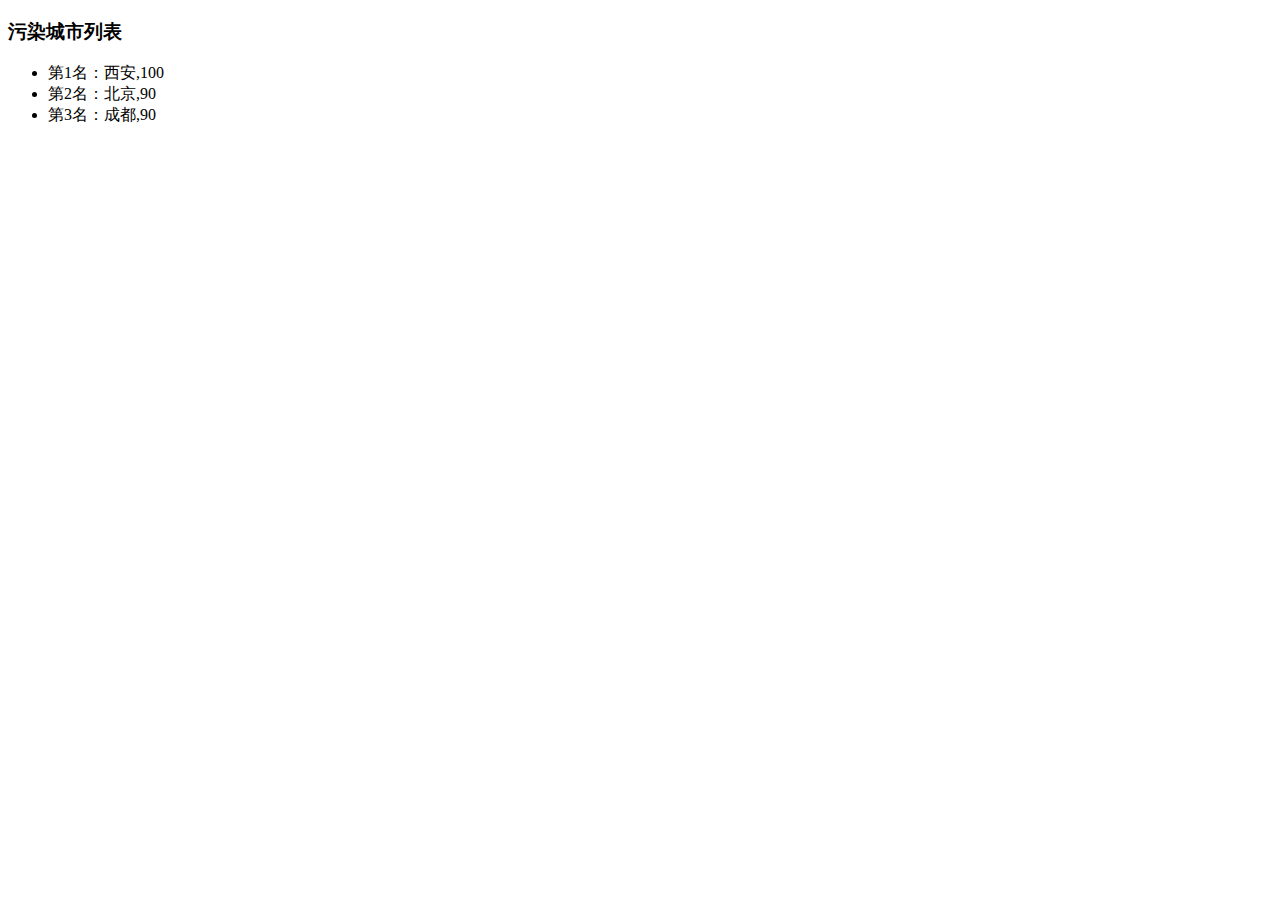
<file: binbin/project_02/js_02.html>
<!DOCTYPE html>
<html>
<head>
    <meta charset="utf-8">
    <title>IFE JavaScript Task 01</title>
</head>
<body>

<h3>污染城市列表</h3>
<ul id="aqi-list">
    <!--
        <li>第一名：福州（样例），10</li>
          <li>第二名：福州（样例），10</li> -->
</ul>

<script type="text/javascript">

    var aqiData = [
        ["北京", 90],
        ["上海", 50],
        ["福州", 10],
        ["广州", 50],
        ["成都", 90],
        ["西安", 100]
    ];

    (function () {

        /*
         在注释下方编写代码
         遍历读取aqiData中各个城市的数据
         将空气质量指数大于60的城市显示到aqi-list的列表中
         */
        var ul = document.getElementById("aqi-list");
        var array = new Array();
        for (var i = 0 ,len = aqiData.length;i<len;i++) {
            if (aqiData[i][1] > 60) {
                array.push(aqiData[i]);
            }
        }

            console.log(array);
            /*排序*/
            array.sort(function (a,b) {
                return b[1]-a[1];
            });

            for (var i = 0, len = array.length; i < len; i++) {

                    var li = document.createElement("li");
                    li.innerText ="第"+(i+1)+"名："+ array[i];
                    ul.appendChild(li);

            }


    })();


</script>
</body>
</html>
</file>
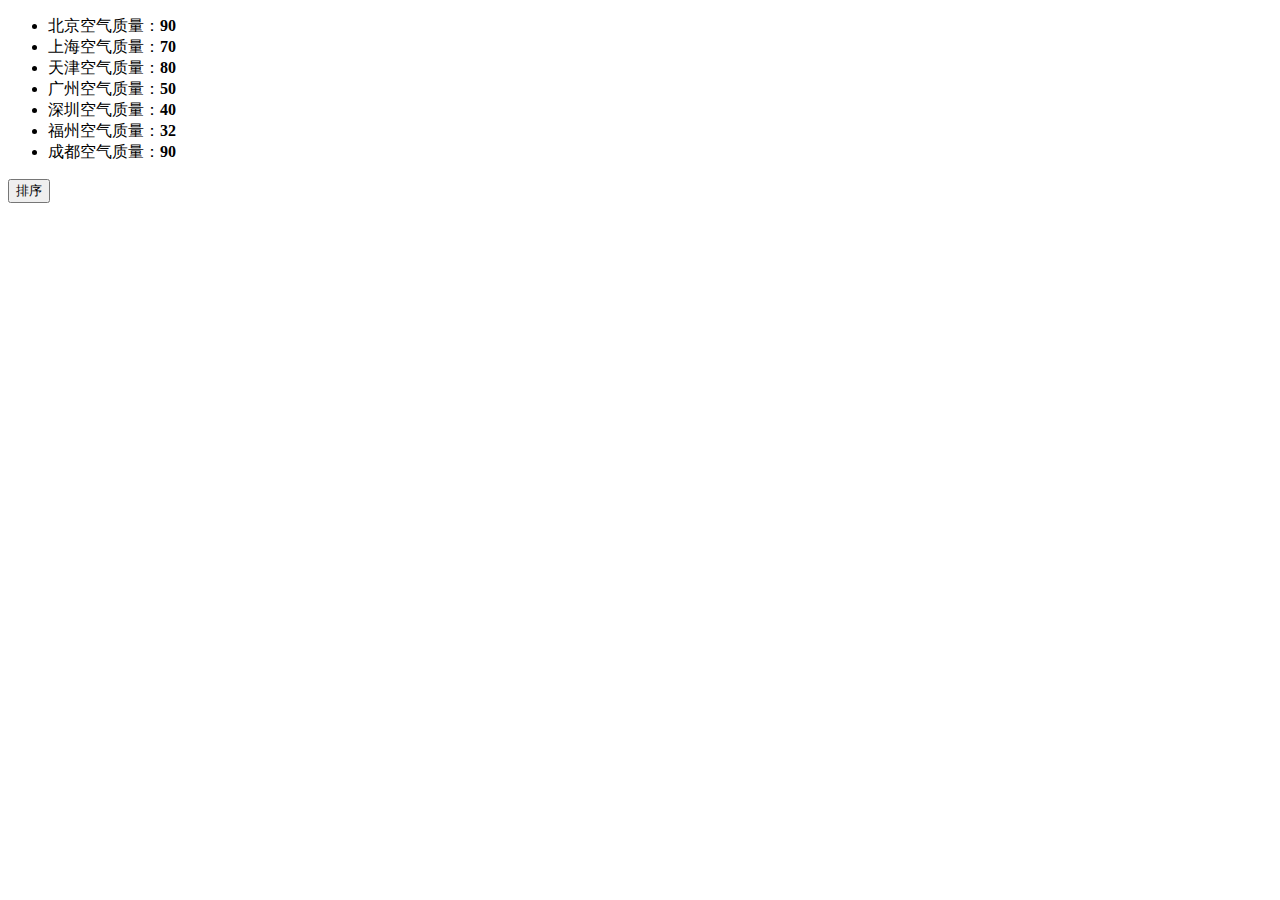
<file: binbin/project_03/project_03.html>
<!DOCTYPE html>
<html>
<head>
    <meta charset="utf-8">
    <title>IFE JavaScript Task 01</title>
</head>
<body>

<ul id="source">
    <li>北京空气质量：<b>90</b></li>
    <li>上海空气质量：<b>70</b></li>
    <li>天津空气质量：<b>80</b></li>
    <li>广州空气质量：<b>50</b></li>
    <li>深圳空气质量：<b>40</b></li>
    <li>福州空气质量：<b>32</b></li>
    <li>成都空气质量：<b>90</b></li>
</ul>

<ul id="resort">
    <!--
    <li>第一名：北京空气质量：<b>90</b></li>
    <li>第二名：北京空气质量：<b>90</b></li>
    <li>第三名：北京空气质量：<b>90</b></li>
     -->

</ul>

<button id="sort-btn">排序</button>

<script type="text/javascript">

    /**
     * getData方法
     * 读取id为source的列表，获取其中城市名字及城市对应的空气质量
     * 返回一个数组，格式见函数中示例
     */
    function getData() {
        /*
         coding here
         */
        var lis = document.getElementById("source").getElementsByTagName("li");
        var data = new Array();
        for (var i = 0,len = lis.length;i<len;i++) {
            data.push(lis[i].innerText.split("空气质量："));
        }
        console.log(data);
        /*
         data = [
         ["北京", 90],
         ["北京", 90]
         ……
         ]
         */

        return data;

    }

    /**
     * sortAqiData
     * 按空气质量对data进行从小到大的排序
     * 返回一个排序后的数组
     */
    function sortAqiData(data) {
        data.sort(function (a, b) {
            return a[1] - b[1];
        });
        return data;
    }

    /**
     * render
     * 将排好序的城市及空气质量指数，输出显示到id位resort的列表中
     * 格式见ul中的注释的部分
     */
    function render(data) {
        var content = document.getElementById("resort");
        var arr = ['一', '二', '三', '四', '五', '六', '七'];
        for (var i = 0,len =data.length; i<len;i++) {
            var li = document.createElement("li");
            li.innerHTML = "第"+arr[i]+"名："+ data[i][0]+"空气质量："+"<b>"+data[i][1]+"</b>";
            content.appendChild(li);
        }
    }

    function btnHandle() {
        var aqiData = getData();
        aqiData = sortAqiData(aqiData);
        console.log(aqiData);
        render(aqiData);
    }

    function init() {

        // 在这下面给sort-btn绑定一个点击事件，点击时触发btnHandle函数
        document.getElementById("sort-btn").onclick = function () {
            btnHandle();
        };
    }



    init();

</script>
</body>
</html>
</file>
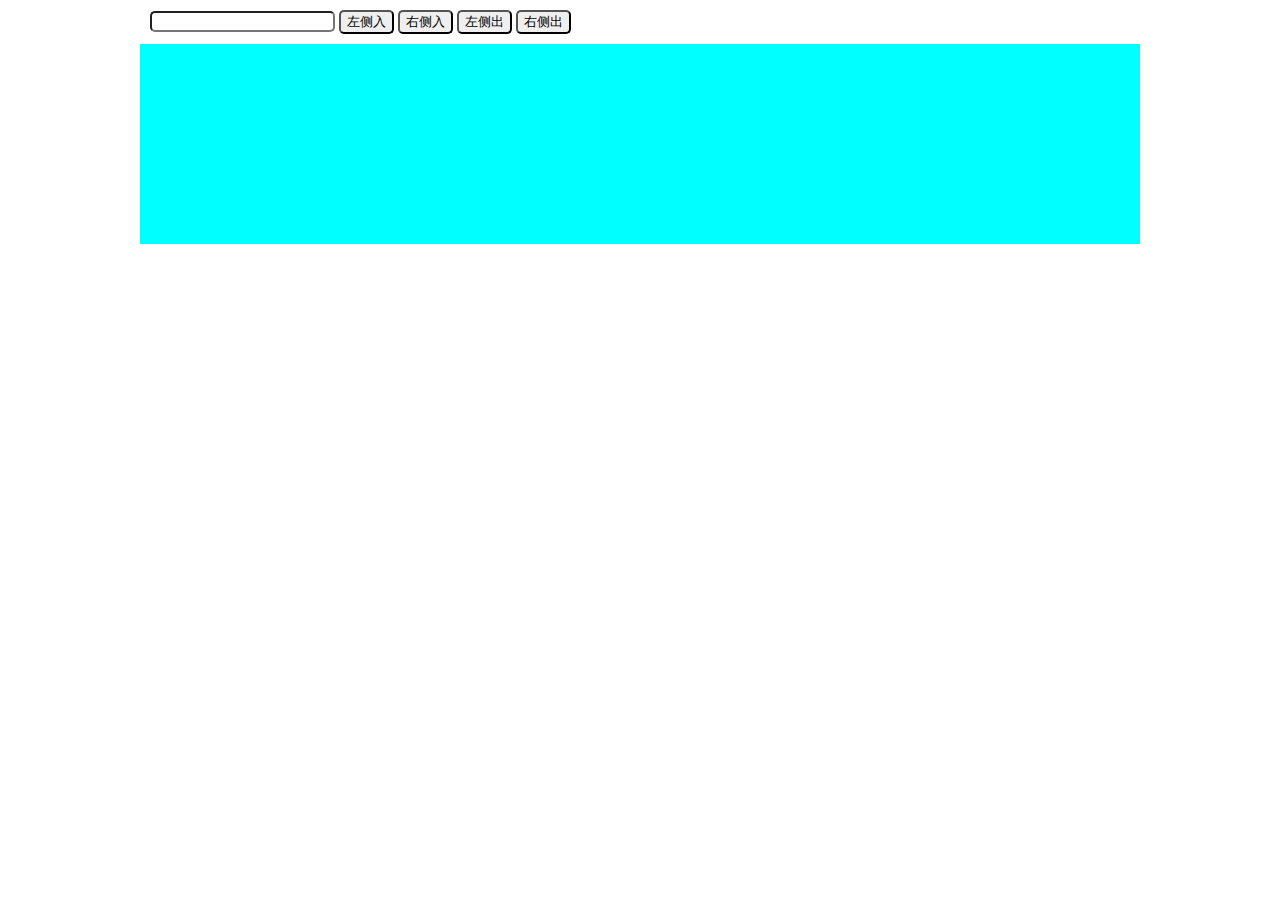
<file: binbin/project_04/project_04.html>
<!DOCTYPE html>
<html lang="en">
<head>
    <meta charset="UTF-8">
    <title>任务四：基础JavaScript练习（一）</title>
    <style type="text/css">
        #content {
            width: 1000px;
            height: 200px;
            margin: 10px auto;
        }
        #control {
            margin: 10px;

        }
        input {
            border-radius: 5px;
        }
        #num_box {
            background-color: aqua;
            height: 200px;
            overflow: auto;
        }
        .num {
            width: 100px;
            height: 100px;
            background-color: darkred;
            float: left;
            margin: 10px;
            color: white;
            font-size: 18px;
            text-align: center;
            line-height: 100px;
            overflow: hidden;
        }
    </style>
    <script type="text/javascript">
        window.onload = function () {
            var numContent = document.getElementById("num_box");
            var controls = document.getElementById("control").getElementsByTagName("input");
            controls[1].onclick = function () {
                insert();
            };


            function insert( ) {
                var num = controls[0].value;
                var divNum = document.createElement("div");
                divNum.className = "num";
                divNum.innerText = num;
                numContent.appendChild(divNum);

            }
        };

    </script>
</head>
<body>
<div id="content">
    <div id="control">
        <input type="text" >
        <input type="button" value="左侧入">
        <input type="button" value="右侧入">
        <input type="button" value="左侧出">
        <input type="button" value="右侧出">

    </div>
    <div id="num_box">

    </div>
</div>

</body>
</html>
</file>
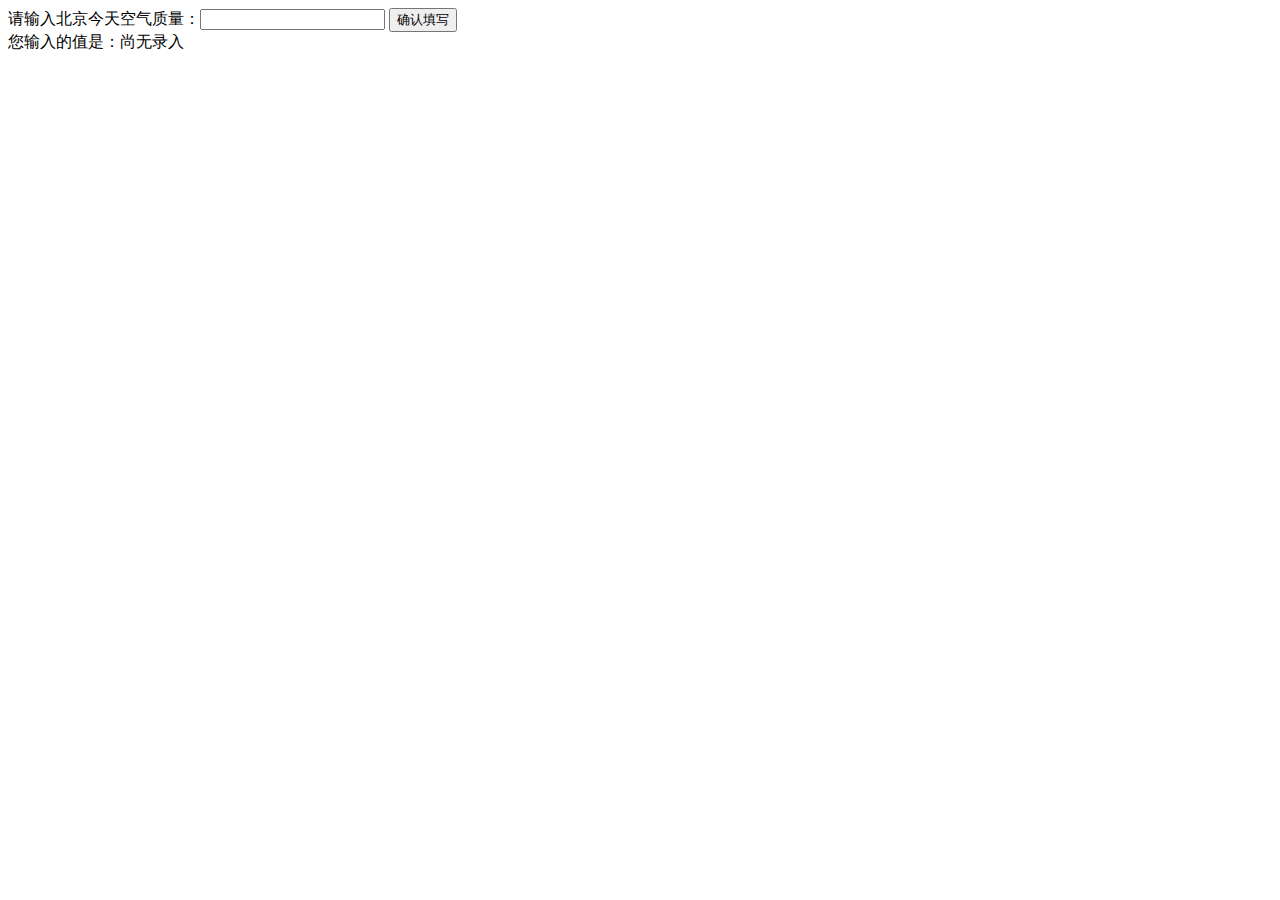
<file: binbin/project_1/js_1.html>
<!DOCTYPE html>
<html>
<head>
    <meta charset="utf-8">
    <title>IFE JavaScript Task 01</title>
</head>
<body>

<label>请输入北京今天空气质量：<input id="aqi-input" type="text"></label>
<button id="button">确认填写</button>

<div>您输入的值是：<span id="aqi-display">尚无录入</span></div>

<script type="text/javascript">

    (function() {
        /*
         在注释下方写下代码
         给按钮button绑定一个点击事件
         在事件处理函数中
         获取aqi-input输入的值，并显示在aqi-display中
         */
        var button = document.getElementById("button");
        var text = document.getElementById("aqi-display");
        var val = document.getElementById("aqi-input");
        button.onclick = function () {
            var str = val.value;
            console.log(str);
            text.innerText = str;
        };
    })();

</script>
</body>
</html>
</file>
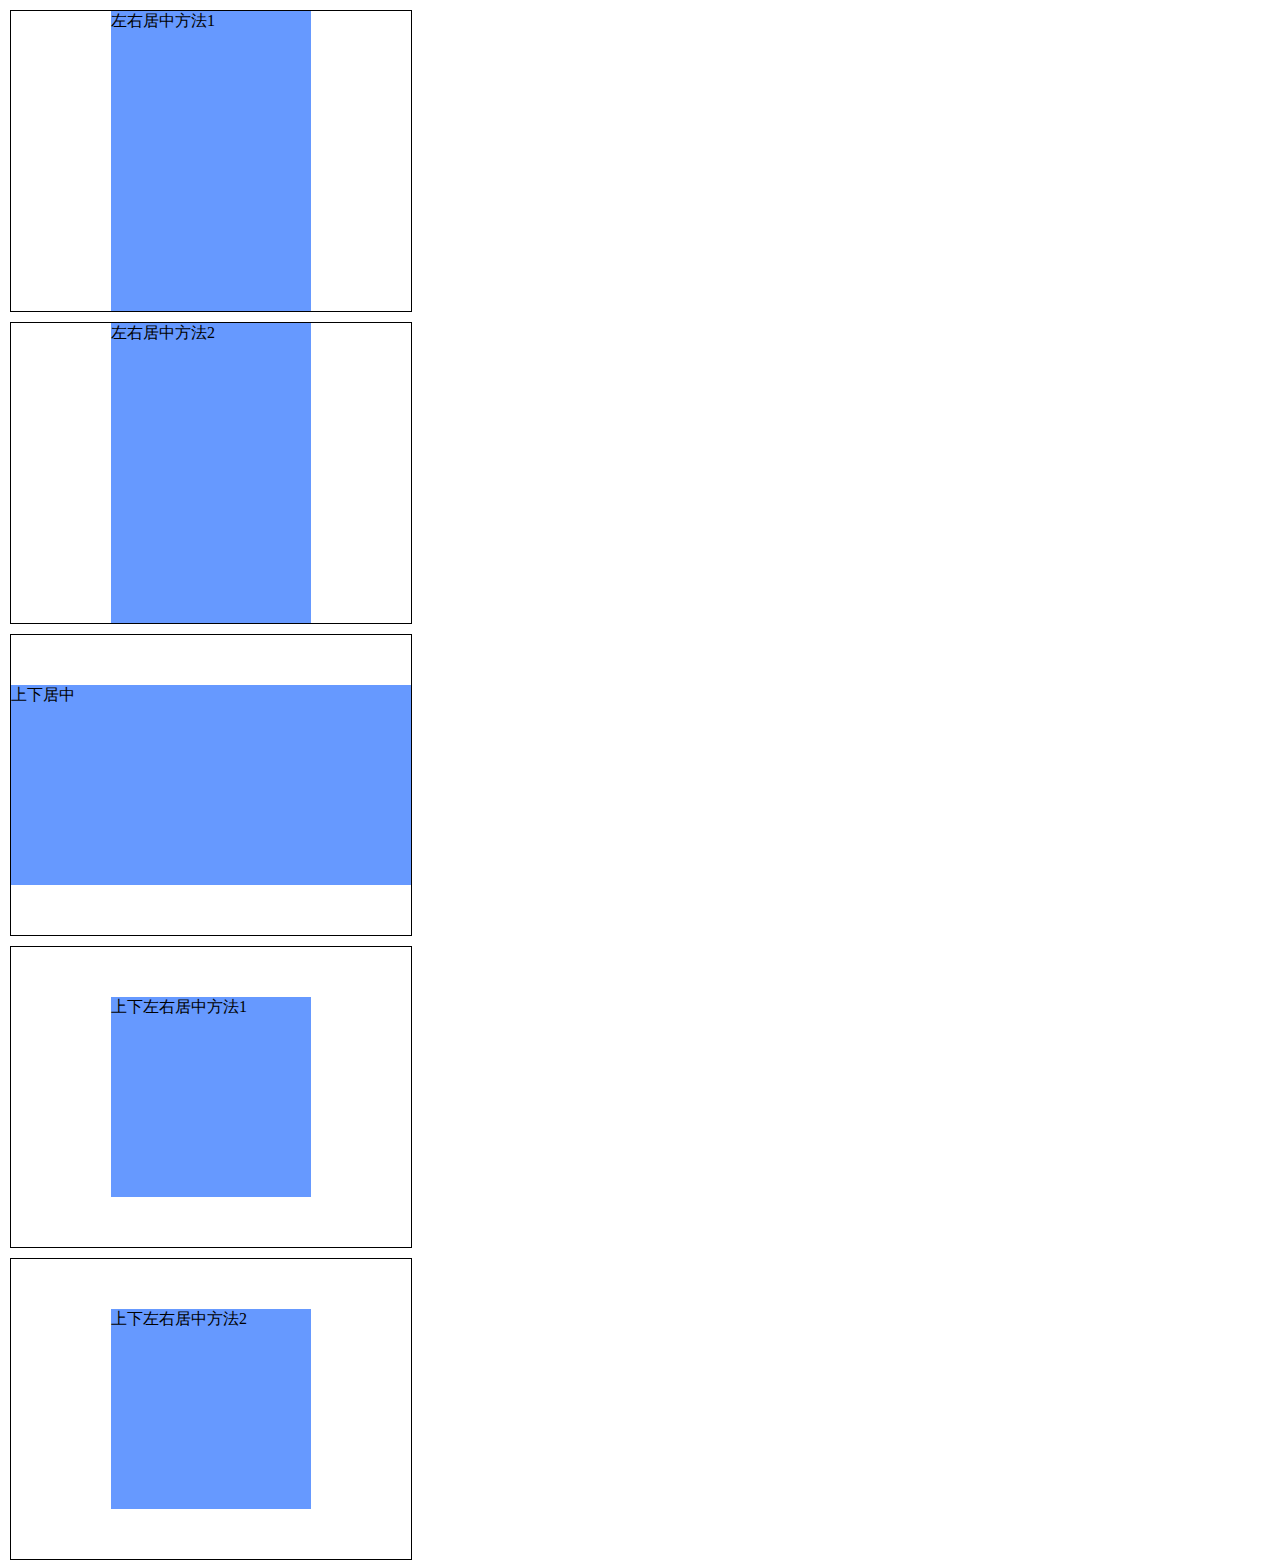
<file: xiaowei/project-04/居中方法测试.html>
<html >
<head>
    <meta charset="utf-8" />
    <title>Div Middle</title>
    <style type="text/css">
        html,body,div{
            margin:0;
            padding:0;
            height:100%;
            position:relative;
        }
        .wrap{
            width:400px;
            height:300px;
            margin:10px;
            border:1px solid #000;
        }
        .left-right-middle1{
            width:200px;
            background-color:#69F;
            margin:0 auto;
        }
        .left-right-middle2{
            width:200px;
            background-color:#69F;
            left:50%;
            margin-left:-100px;
        }
        .top-bottom-middle{
            height:200px;
            background-color:#69F;
            top:50%;
            margin-top:-100px;
        }
        .all-middle1{
            width:200px;
            height:200px;
            background-color:#69F;
            top:50%;
            margin:-100px auto 0;
        }
        .all-middle2{
            width:200px;
            height:200px;
            background-color:#69F;
            top:50%;
            left:50%;
            margin:-100px 0 0 -100px;
        }
    </style>
</head>
<body>
<div class="wrap">
    <div class="left-right-middle1">左右居中方法1</div>
</div>
<div class="wrap">
    <div class="left-right-middle2">左右居中方法2</div>
</div>
<div class="wrap">
    <div class="top-bottom-middle">上下居中</div>
</div>
<div class="wrap">
    <div class="all-middle1">上下左右居中方法1</div>
</div>
<div class="wrap">
    <div class="all-middle2">上下左右居中方法2</div>
</div>
</body>
</html>
</file>
<file: xiaowei/project-02/css/project-02.css>
body {
	margin: 0;
	padding: 0;
	background-color: #cccccc;
}
table {
	width: 100%;
	border: 1px solid grey;
	border-collapse: collapse;//合并边框
}
th {
	background-color: black;
	color: white;
	text-align: left;
}
footer {
	background-color: black;
	text-align: center;
	color: white;
	padding: 20px;
}
.header{
	height: auto;
	padding: 10px;
	background-color: #18193c;
}
.header li {
	display: inline;

}
.header li a  {
	margin-left: 20px;
	color: white;
	text-decoration: none;
}
.header li a:hover {
	color: red;
}
.header ul {
	float: right;
	padding-top: 12px;
}

.content{
	margin: 20px;
	padding: 20px;
	box-shadow:2px 2px 2px gray;
	background-color: white;
}

.tr_back {
	background-color: grey;
}
.title2 {
	color: grey;
	font-size: 20px;
}
.title3 {
	color: grey;
}
.pic div {
	width: 240px;
	padding: 10px;
	margin-top: 10px;
	margin-left: 10px;
	border: 1px solid grey;
	text-align: center;
}
.nav_title {
	border-left: 4px solid #cccccc;
	padding-left: 10px;
}
.last_content div {
	margin:5px 0;
	overflow: hidden;
}
.last_content div label {
	width: 35%;
	float: left;
	padding-right: 10px;
	text-align: right;
}
.last_content form div p {
	margin-left: 34%;
	color: #cccccc;

}
button {
	width: 100%;
	height: 40px;
	padding-left: 20px;
	padding-right: 20px;
	border-radius: 8px;
	color: white;
	background-color: mediumblue
}
</file>
<file: xiaowei/project-03/CSS/style.css>
img{
    width: 80px;
    height: 80px;
    border: 1px solid #999;
}
.bg {
    background-color: #EEE;
    border: 1px solid #999;
    padding:20px;
}
.bg_left,.bg_right {
    padding:20px;
    background-color: #FFF;
    border: 1px solid #999;
}
.bg_left {
    float: left;
}
.bg_right {
    float: right;
}
.bg_center {
    padding:20px;
    background-color: #fff;
    margin: 0 160px 0 240px;
    border:1px solid #999;
    line-height: 25px;
}
.bg_left p{
    display: inline-block;
    vertical-align: top;
    width: 70px;
    padding-left: 10px;
}

.clear {
    clear: both;
}
</file>
<file: xiaowei/project-04/CSS/style.css>
.bg {
    position: absolute;
    background-color: #CCC;
    width: 400px;
    height: 200px;
    top: 0;
    bottom: 0;
    right: 0;
    left:0;
    margin: auto;
}
.left_top {
    background-color: #FC0;
    width: 50px;
    height: 50px;
    position: absolute;
    top: 0;
    left: 0;
    border-radius:0 0 50px 0;
}
.right_bottom {
    position: absolute;
    background-color: #FC0;
    width: 50px;
    height: 50px;
    right: 0;
    bottom: 0;
    border-radius: 50px 0 0 0;
}
</file>
<file: xiaowei/project-05/CSS/style.css>
body {
	margin: 0;
	padding: 0;
	background-color: #cccccc;
}
table {
	width: 100%;
	border: 1px solid grey;
	border-collapse: collapse;//合并边框
}
th {
	background-color: black;
	color: white;
	text-align: left;
}
footer {
	background-color: black;
	text-align: center;
	color: white;
	padding: 20px;
}
.header{
	height: auto;
	padding: 10px;
	background-color: #18193c;
}
.header li {
	display: inline;

}
.header li a  {
	margin-left: 20px;
	color: white;
	text-decoration: none;
}
.header li a:hover {
	color: red;
}
.header ul {
	float: right;
	padding-top: 12px;
}

.content{
	margin: 20px;
	padding: 20px;
	box-shadow:2px 2px 2px gray;
	background-color: white;
}

.tr_back {
	background-color: grey;
}
.title2 {
	color: grey;
	font-size: 20px;
}
.title3 {
	color: grey;
}
.pic div div{
	padding: 0 5px 0 5px;
	margin: 5px;
	border: 1px solid grey;
	text-align: center;
	float: left;
}
.pic p	{
	margin: 5px auto;
}

.pic img {
	width: 100px;
	height: 80px;
	margin: 0;
}
.pic_content {
	overflow: auto;
}
.nav_title {
	border-left: 4px solid #cccccc;
	padding-left: 10px;
}
.main {
	position: relative;
}
.left_content {
	margin-right: 410px;
}
.right_content {
	position: absolute;
	right: 0;
	top: 0;
	width: 350px;
	margin: 0 20px 0 0;
}
.right_content div {
	margin:5px 0;
	overflow: hidden;
}
.right_content div label {
	width: 35%;
	float: left;
	padding-right: 10px;
	text-align: right;
}
.right_content form div p {
	margin-left: 34%;
	color: #cccccc;

}
button {
	width: 100%;
	height: 40px;
	padding-left: 20px;
	padding-right: 20px;
	border-radius: 8px;
	color: white;
	background-color: mediumblue
}
</file>
<file: xiaowei/project-06/CSS/style.css>
*{
    margin:0;
    padding:0;
    font-size:14px;
    font-family:"Microsoft YaHei";
    list-style:none;
}
body{
    font-size:12px;
    font-family:"Microsoft YaHei";
    background-color:#dedede;
}
.body {
    width: 980px;
    height: 1386px;
    background: white;
    margin: 0 auto;
}
.header{
    margin: 0 auto;
    width: 892px;
    border-bottom: 2px solid #938e8c;
    position: relative;
}
.header_left{
    width: 110px;
    height: 61px;
    background-color: red;
    position: relative;
}
.header_right {
    position: absolute;
    right: 0px;
    bottom: 0px;
    font-size: 12px;
    color: #d45d5c;
}
.header_left span {
    font-size: 12px;
    padding: 2px;
    color: #ffffff;
    position: absolute;
    bottom: 0;
    left: 0;
}
/*
**********************************************************
*/
.main_1 {
    margin: 20px auto 0px;
    width: 892px;
    overflow: hidden;
}
.main_1_left{
    width: 641px;
    height: 301px;
    position: relative;
    float: left;
}
.main_1 img {
    width: 641px;
    height: 301px;
    position: absolute;
    z-index: 1;
}
.main_1_left .img_left {
    width: 191px;
    height: 301px;
    filter:alpha(opacity=70);
    background-color:lightgreen;
    position: absolute;
    opacity:0.5;
    left: 0;
    top: 0;
    z-index: 3;
}
.main_1_left .img_right {
    width: 191px;
    height: 301px;
    background-color:lightcoral;
    position: absolute;
    opacity:0.5;
    right: 0;
    top: 0;
    z-index: 3;
}
.main_1_right {
    width: 203px;
    float: right;
    height: 301px;
    color: #000;
    border-top: 2px solid #cc8091;
    position: relative;
}
.main_1_right .title_2,.title_1 {
    font-size: 24px;
    line-height: 40px;
    margin-top: 0;
    color: #000;
    font-family: "微软雅黑";
    text-decoration: underline; //下划线
    font-variant: small-caps;
    text-transform: capitalize;
}
.main_1_right .title_2 {
    margin-top: -10px;
}
.main_1_right .title_3 {
    font-size: 12px;
    line-height:10px;
    font-variant: small-caps;
    text-transform: capitalize;//大写，首字母
}
.main_1_right .title_4 {
    font:italic 116px "Micorsoft";
    color: #75b86b;
    margin-left: -20px;
}
.main_1_right_bottom {
    position:absolute;
    bottom:0;
    left:0;
    width:166px;
    height:44px;
    color: #cc8091;
}

.main_1_right .title_5{
    position: absolute;
    left:0;
    bottom:0;
    font-size:44px;
    line-height:44px;
}
.title_6 {
    position: absolute;
    left:65px;
    bottom:14px;
    font-size:21px;
    line-height:21px;
}
.title_7 {
    position: absolute;
    left: 65px;
    bottom: 4px;
    font-size: 12px;
    line-height: 12px;
    color: #bcbbba;
}
/*
*************内容2**********************************
*/
.main_2 {
    width: 641px;
    margin-top: 20px;
    margin-left: 44px;
    overflow: hidden;
}
.main_2_1,
.main_2_2,
.main_2_3 {
    width: 190px;
    float: left;
    margin-right: 15px;
    font-size: 12px;
    color: #767777;
    font-family: "Adobe 宋体 Std L";
    line-height: 16px;
}
.main_2_3 {
    margin-right: 0;
}
.main_2_1_1 {
     font-size: 16px;
     color: #418c59;
     text-decoration: underline;
 }
.main_2_1_2 {
    font-size: 16px;
    color: #d2994f;
    text-decoration: underline;
}
.main_2_1_3 {
    font-size: 16px;
    color: #cc7680;
    text-decoration: underline;
}
/*第三部分*/
.main_3 {
    overflow: hidden;
    margin-top: 20px;
}
.main_3_left {
    width: 405px;
    float: left;
    margin-left: 44px;
}
.font_1 {
    font-size: 72px;
    color: #f5e372;
    font-style: italic;
    font-family: 黑体;
    font-weight: bold;
}
.font_2 {

    font-size: 42px;
    color: #11456b;
    margin-left: 20px;
    font-family: 黑体;
    font-weight: bold;
    line-height: 16px;
}
.font_3 {
    font-size: 33px;
    color: #11456b;
    font-family: 黑体;
    font-weight: bold;
}
.divider {
    width: 415px;
    height: 2px;
    margin-top: 5px;
    background-color: #11456b;
}
.main_1_right_bottom {
    margin-top: 20px;
}
.font_4 {
    font-size: 70px;
    color: #f5e327;
    margin-right: 10px;
    font-family: 微软雅黑;
}
.main_3_left img {
    width: 120px;
    height: 300px;
    float: right;
    margin: 20px 0 20px 20px;
}
.main_3_right {
    float: right;
    margin-right: 44px;
}
.main_3_right img {
    width: 458px;
    height: 275px;
}
</file>
<file: xiaowei/project-07/CSS/style.css>
* {
    margin: 0;
    padding: 0;
}
body {
    margin: 0 auto;
    width: 1280px;
    height: 4554px;
    border: 1px solid #ccc;
}
a {
    text-decoration: none;
}
/*header部分*/
header {
    width: 1280px;
    height: 57px;
    position: relative;
}
header .logo {
    width: 105px;
    background: url(../img/logo.png) no-repeat left;
    text-align: right;
    font-size: 20px;
    line-height: 57px;
    margin-left: 50px;
}


header ul {
    list-style: none;
    position: absolute;
    right: 0px;
    top:0;
}
header ul li {
    padding: 4px 10px 0;
    line-height: 49px;
    float: left;

}

header .on {
    border-bottom: 4px solid red;
}
header a:link ,.introduce a:visited {
    color: white;
}
header a:hover ,.introduce a:active {
    color: black;
    border-bottom: 4px solid red;
}
/*main*/
/*content 1*/
.content_1 {
    height: 690px;
    position: relative;
    background-color: #cccccc;
}
.content_1 .content_1_bg {
    width: 100%;
    height: 690px;
    position: absolute;
    top:0;
    left: 0;
}
.introduce {
    position: absolute;
    z-index: 1000;
    top: 30%;
    left: 100px;
    color: white;
    font-family: 微软雅黑;
}
.introduce .font_1 {
    font-size: 60px;
}
.introduce .font_2 {
    font-size: 21px;
    margin-top: 10px;
    margin-bottom: 50px;
}
.introduce a {
    font-size: 30px;
    padding: 15px 100px;
    background-color: #ff6666;
}
.introduce a:link ,.introduce a:visited {
    color: white;
}
.introduce a:hover ,.introduce a:active {
    color: black;
}
 .content_2 {
    height: 251px;
    width: 100%;
    background-color: white;
     overflow: hidden;
}
.content_2 div {
    padding-top: 38px;
    text-align: center;
    width: 24.5%;
    float: left;
}
.content_2 p {
    margin-top: 45px;

}
.content_2 .divider {
    float: left;
    width: 2px;
    height: 50px;
    margin-top: 8%;
    background-color:#424242;
}
/*content 3*/
.content_3 {
    height: 390px;
    background-color: #cccccc;
    text-align: center;
}
.content_3 img {
    width: 91px;
    height: 92px;
    margin-top: 90px;
}
.content_3 p {
    font-size: 54px;
    font-family: "Microsoft JhengHei";
    margin-top: 20px;
    color: #323333;
    font-weight: bold;

}
/*content 4*/
.content_4 {
    height: 340px;
    background: url("../img/4-1.png");
    text-align: center;
}
.content_4 select {
    width: 200px;
    padding: 5px 20px;
    margin: 0 10px;
}
.content_4 button {
    width: 200px;
    padding: 5px 20px;
    margin: 0 10px;
    background-color: #ff6666;
}
select {
    /*Chrome和Firefox里面的边框是不一样的，所以复写了一下*/
    border: solid 1px #000;
    /*很关键：将默认的select选择框样式清除*/
    appearance:none;
    -moz-appearance:none;
    -webkit-appearance:none;
    /*在选择框的最右侧中间显示小箭头图片*/
    background: url("http://ourjs.github.io/static/2015/arrow.png") no-repeat scroll right center transparent;

    /*为下拉小箭头留出一点位置，避免被文字覆盖*/
    padding-right: 14px;
}
/*清除ie的默认选择框样式清除，隐藏下拉箭头*/
select::-ms-expand { display: none; }
/* contnt -5*/
.content_5 {
    width: 100%;
    height: 606px;
    background-color: #f7f7f7;
    text-align: center;
}
.content_5 .center {
    margin: 40px 140px;
    overflow: hidden;
}
.center div {
    margin: 30px 18px;
    float: left;
}
.center img {
    padding: 5px;
    border: 1px solid #cccccc;
}
</file>
<file: xiaowei/project-09/css/index.css>
* {
    margin: 0;
    padding: 0;
}
a {
    text-decoration: none;
}
header {
    width: 1280px;
    background-color: #3399cc;
    margin: 0 auto;
    color: white;
    overflow: auto;
}
select {
    /*Chrome和Firefox里面的边框是不一样的，所以复写了一下*/
    /*border: solid 1px #000;*/

    /*很关键：将默认的select选择框样式清除*/
    appearance:none;
    -moz-appearance:none;
    -webkit-appearance:none;

    /*!*在选择框的最右侧中间显示小箭头图片*!*/
    /*background: url("http://ourjs.github.io/static/2015/arrow.png") no-repeat scroll right center transparent;*/

    /*!*为下拉小箭头留出一点位置，避免被文字覆盖*!*/
    /*padding-right: 14px;*/
}
/*清除ie的默认选择框样式清除，隐藏下拉箭头*/
select::-ms-expand { display: none; }
.logo {
    margin:  10px 0 10px 51px;
}
.login_search {
    float: right;
}
.login_search form {
    float: left;
    padding: 14px 0 14px 0;
}
.login_search form input {
    width: 292px;
    height: 26px;
    border: 1px solid #fff;
    border-radius: 20px;
    background: url("../img/search.png") no-repeat 15px center white;
    padding: 0 10px 0 31px;
}
.login_search img {
    float: left;
    vertical-align: middle;
    display: block;
    padding: 20px 5px 20px 21px;
}
.login_search a {
    margin-right: 93px;
    line-height: 56px;
    font-size: 12px;
    font-family: "Adobe 黑体 Std R";
    color: white;
}
.content {
    width: 1280px;
    margin: 0 auto;
}
.left {
    float: left;
    width: 260px;
    height: 1000px;
    background-color: #383d4e;
}
/*个人部分*/
.user {
    width: 100%;
    height: 150px;
    background-color: #2a2e3d;
}
.head {
    overflow: auto;
    padding-top: 24px;
    margin: 0 0 30px 0;
}
.head img {
    float: left;
    margin: 0 23px 0 50px;
}
.head span {
    line-height: 47px;
    float: left;
    font-size: 16px;
    color: white;
    font-family: "Adobe 黑体 Std R";
}
.collect {
    height: 30px;
    font-size: 16px;
    font-family: 黑体;
    line-height: 16px;
    color: #637386;
}
.sc {
    float: left;
    padding-right: 31px;
    padding-left: 63px;
    border-right: 2px solid #313545;
}
.fs {
    float: left;
    padding-left: 31px;
}
.collect span {
    font-size: 12px;
    line-height: 12px;
    font-family: 宋体;
}
.list {
    padding-top: 15px;
    margin-left: 45px;
}
.list li {
    list-style: none url("../img/list_1.png") ;
    padding-left: 13px;
    margin-bottom: 38px;
    font-size: 12px;
    font-family: 黑体;
    color: #6d8095;
}


.right {
    float: right;
    width: 1020px;
    height: 1000px;
    background-color:#eeeeed;
}

.address {
    height: 30px;
    background-color: white;
    line-height: 30px;
    padding-left: 30px;
    font-family: 黑体;
    color: #938e8c;
}
.right_content {
    margin: 0 auto;
    width: 891px;
}
.query {

    height: 85px;
    margin: 20px auto 10px;
    background-color: white;
    border-bottom: 2px solid #8e959f;
}
.query form {
    font-size: 12px;
    font-family: 黑体;
    color:#938e8c;
    overflow: hidden;
}
.f1, .f2, .f3, .f4 {
    float: left;
}
.f1 {
    margin-left: 32px;
    margin-top: 17px;

}
.f1 select {
    width: 70px;
    height: 25px;
    font-size: 12px;
    padding-left: 5px;
    background-image: url("../img/f1_bg.png");
}
.f2 {

    margin: 17px 32px 13px 32px ;
}
.f2 select {
    width: 121px;
    height: 25px;
    font-size: 12px;
    padding-left: 5px;
    background-image: url("../img/f2_bg.png");
}
.f2 select:first-child {
    margin-bottom: 6px;
}
.f3 {
    margin: 17px 0 13px 0 ;
}
.f4 input{
    width: 51px;
    height: 25px;
    background-color: #388ac1;
    color: white;
    margin-left: 30px;
    margin-top: 33px;
}


/*右边第二行*/
.time {
overflow: auto;
    background-color: #75b86b;
}
.to_left {
    width: 30px;
    height: 63px;
    background-color: white;
    float: left;
    margin-right: 2px;
}
.to_left img {
    margin: 23px 10px;
}
.time ul {
    float: left;
}
.time ul li {
    list-style-type: none;
    float: left;
    width: 110px;
    height: 65px;
    background-color: white;
    margin: 0 2px 40px;
}
</file>
